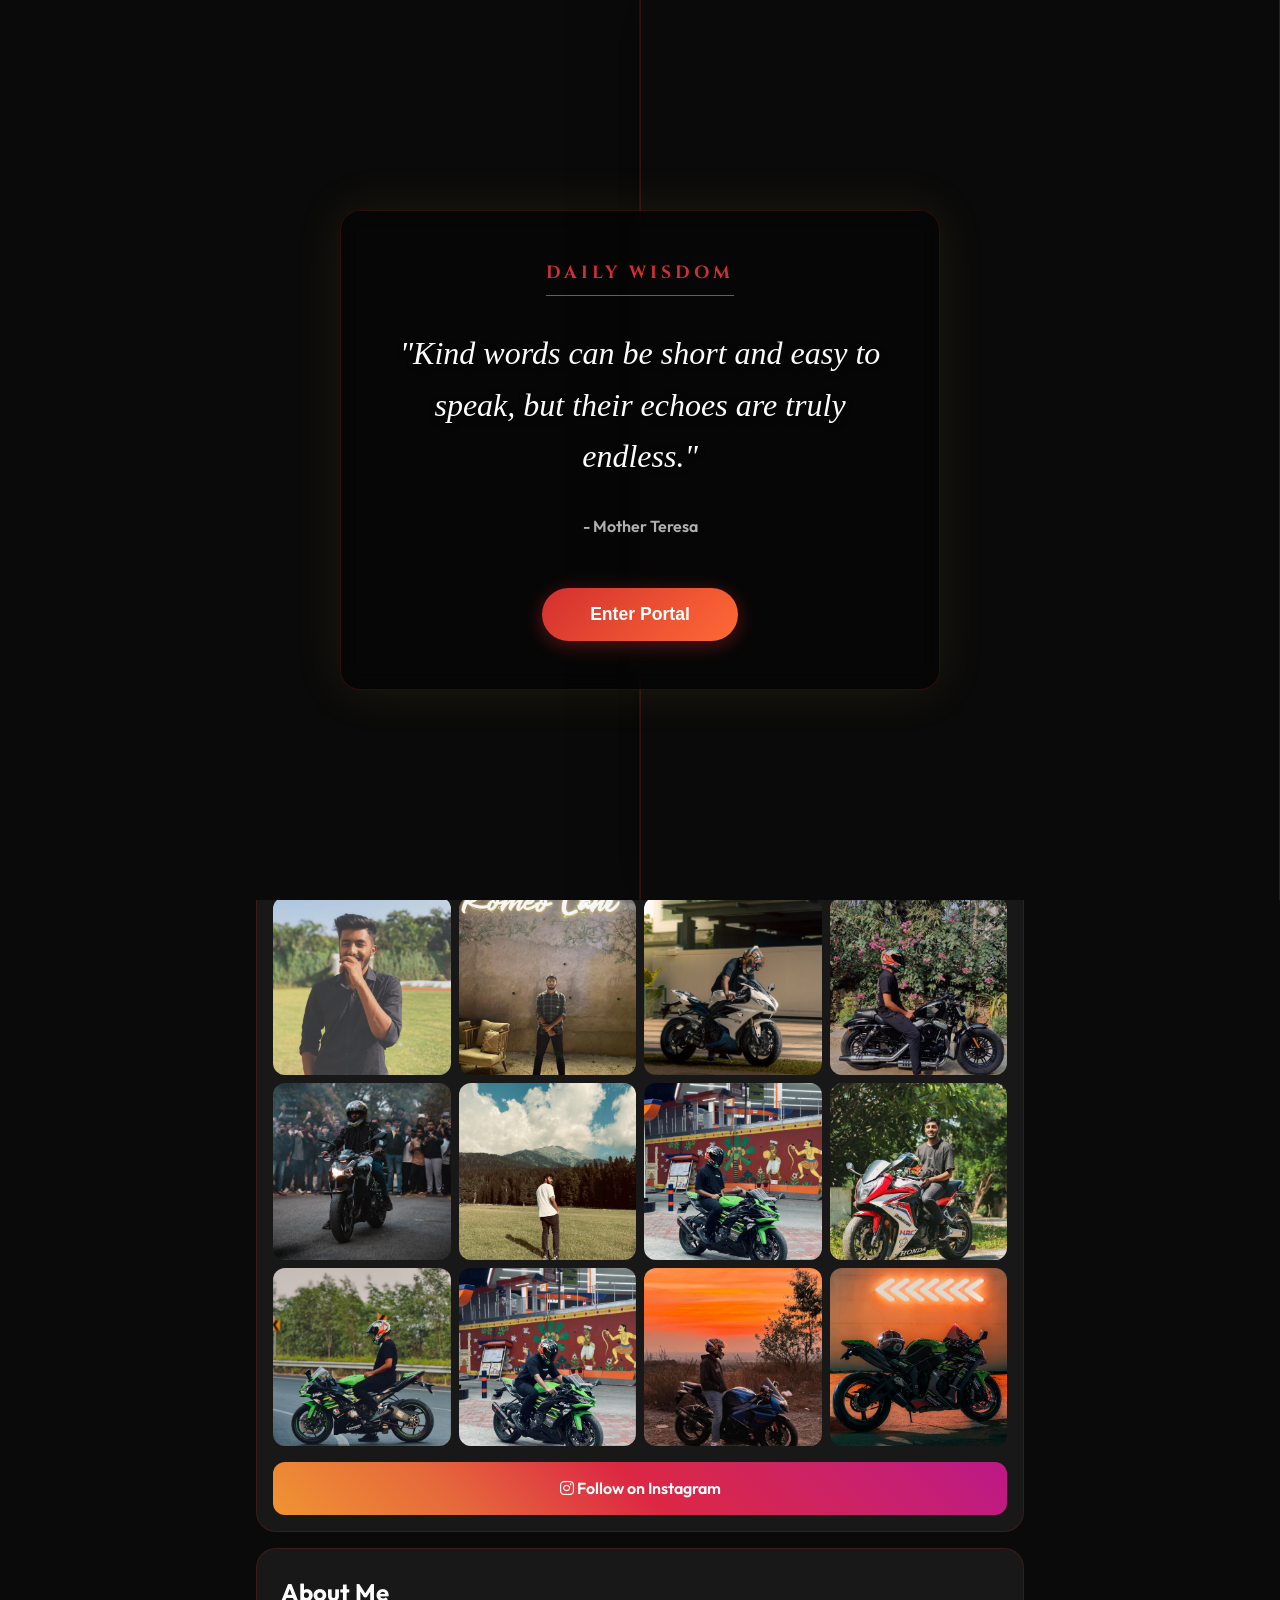
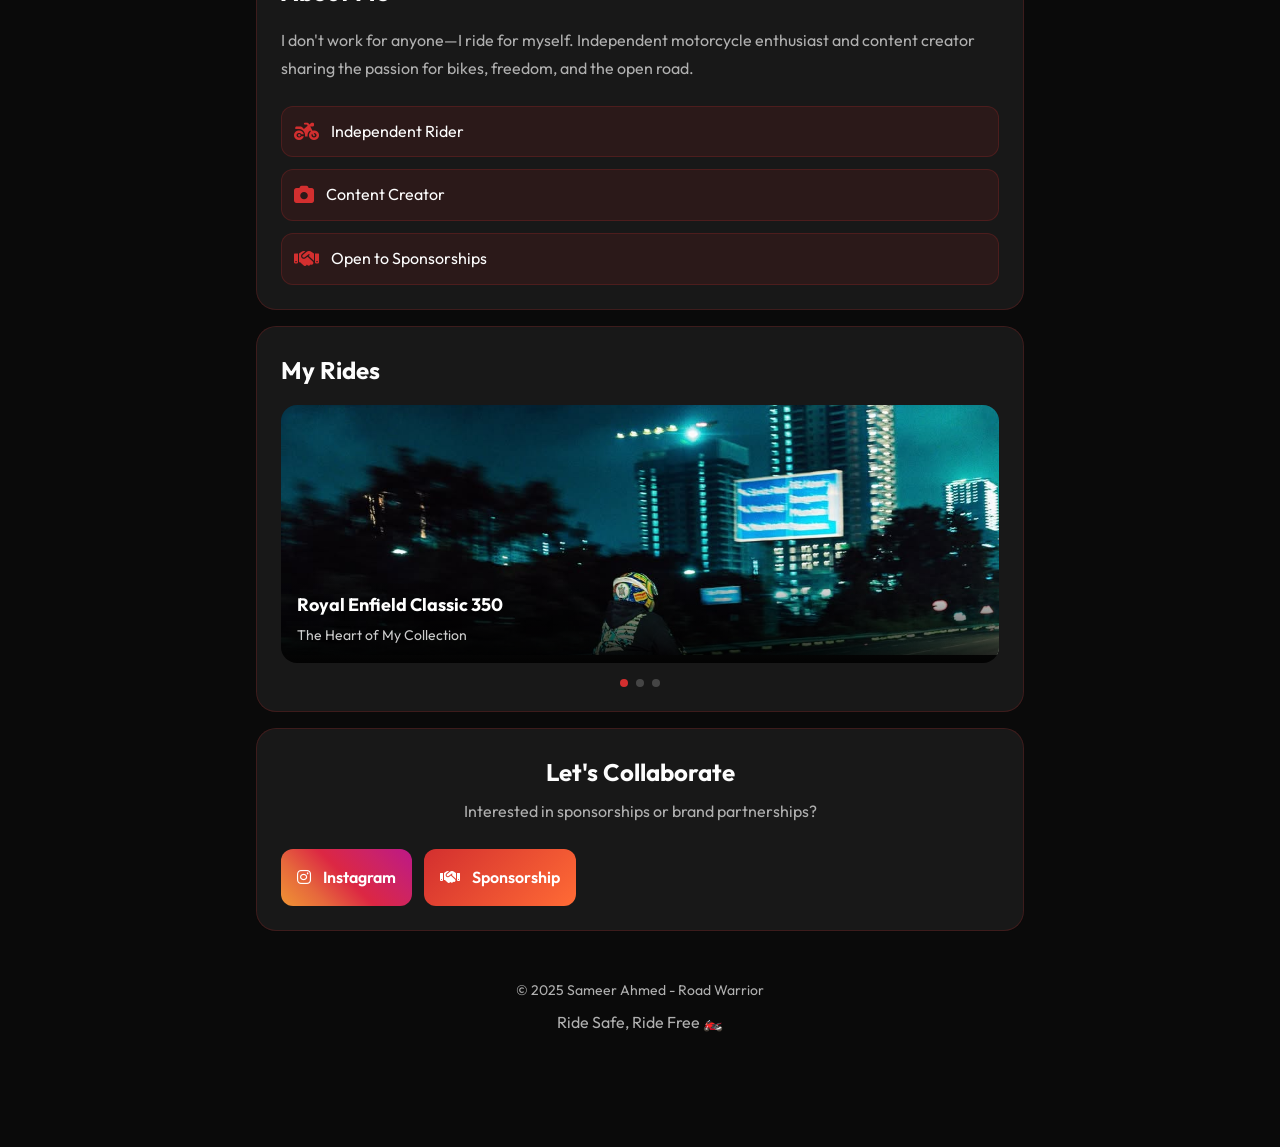
<file: index.html>
<!DOCTYPE html>
<html lang="en">

<head>
    <meta charset="UTF-8">
    <meta name="viewport" content="width=device-width, initial-scale=1.0, maximum-scale=1.0, user-scalable=no">
    <meta name="description" content="Sameer Ahmed - Independent Rider & Content Creator | Open to Brand Sponsorships">
    <meta name="theme-color" content="#0a0a0a">
    <title>Sameer Ahmed | Road Warrior</title>
    <link rel="stylesheet" href="style.css">
    <link rel="stylesheet" href="portal.css">
    <link rel="preconnect" href="https://fonts.googleapis.com">
    <link rel="preconnect" href="https://fonts.gstatic.com" crossorigin>
    <link
        href="https://fonts.googleapis.com/css2?family=Outfit:wght@300;400;500;600;700&family=Cinzel:wght@400;700&display=swap"
        rel="stylesheet">
    <link rel="stylesheet" href="https://cdnjs.cloudflare.com/ajax/libs/font-awesome/6.4.0/css/all.min.css">
</head>

<body class="mobile-first">
    <!-- Background Music -->
    <audio id="theme-audio" src="https://www.soundhelix.com/examples/mp3/SoundHelix-Song-3.mp3" preload="auto"></audio>
    <!-- Bike Sound for Portal -->
    <audio id="portal-sound" src="assets/bike sound/bike-sound.mp3" preload="auto"></audio>

    <!-- Portal Entry Overlay -->
    <div id="portal-overlay">
        <div class="portal-door left"></div>
        <div class="portal-door right"></div>
        <div class="quote-container">
            <div class="quote-header">Daily Wisdom</div>
            <blockquote id="daily-quote">"Loading inspiration..."</blockquote>
            <p id="quote-author" class="quote-author"></p>
            <button id="enter-btn" class="btn-primary">Enter Portal</button>
        </div>
    </div>

    <!-- Sticky Header (appears on scroll) -->
    <header class="sticky-header" id="sticky-header">
        <div class="sticky-header-content">
            <img src="assets/portal-bg-1.jpg" alt="Sameer Ahmed" class="sticky-profile-icon">
            <span class="sticky-name">SAMEER AHMED</span>
        </div>
    </header>

    <!-- Main Mobile Container -->
    <div class="mobile-container">

        <!-- Hero Card -->
        <section id="home" class="mobile-card hero-card">
            <div class="fire-profile-container">
                <div class="profile-glow"></div>
                <img src="assets/portal-bg-1.jpg" alt="SAMEER AHMED" class="mobile-profile-img">
            </div>
            <h1 class="mobile-hero-title">SAMEER AHMED</h1>
            <p class="mobile-hero-subtitle">Road Warrior | Content Creator</p>
            <div class="mobile-stats">
                <div class="stat-pill">
                    <i class="fa-solid fa-motorcycle"></i>
                    <span>5+ Years</span>
                </div>
                <div class="stat-pill">
                    <i class="fa-brands fa-instagram"></i>
                    <span>1.4K+</span>
                </div>
                <div class="stat-pill">
                    <i class="fa-solid fa-fire"></i>
                    <span>Passion</span>
                </div>
            </div>
            <a href="#contact" class="mobile-cta-btn">
                <i class="fa-solid fa-handshake"></i> Sponsor Me
            </a>
        </section>

        <!-- Instagram Feed Card -->
        <section id="gallery" class="mobile-card instagram-card">
            <div class="card-header">
                <i class="fa-brands fa-instagram"></i>
                <h2>@sameer_ahmed76</h2>
            </div>
            <div class="insta-grid">
                <div class="insta-post" data-index="1">
                    <img src="assets/bikes/bike-1.jpg" alt="Bike 1" loading="lazy">
                    <div class="insta-overlay">
                        <i class="fa-solid fa-heart"></i> 234
                    </div>
                </div>
                <div class="insta-post" data-index="2">
                    <img src="assets/bikes/bike-2.jpg" alt="Bike 2" loading="lazy">
                    <div class="insta-overlay">
                        <i class="fa-solid fa-heart"></i> 189
                    </div>
                </div>
                <div class="insta-post" data-index="3">
                    <img src="assets/bikes/bike-3.jpg" alt="Bike 3" loading="lazy">
                    <div class="insta-overlay">
                        <i class="fa-solid fa-heart"></i> 312
                    </div>
                </div>
                <div class="insta-post" data-index="4">
                    <img src="assets/bikes/bike-4.jpg" alt="Bike 4" loading="lazy">
                    <div class="insta-overlay">
                        <i class="fa-solid fa-heart"></i> 267
                    </div>
                </div>
                <div class="insta-post" data-index="5">
                    <img src="assets/bikes/bike-5.jpg" alt="Bike 5" loading="lazy">
                    <div class="insta-overlay">
                        <i class="fa-solid fa-heart"></i> 198
                    </div>
                </div>
                <div class="insta-post" data-index="6">
                    <img src="assets/bikes/bike-6.jpg" alt="Bike 6" loading="lazy">
                    <div class="insta-overlay">
                        <i class="fa-solid fa-heart"></i> 245
                    </div>
                </div>
                <div class="insta-post" data-index="7">
                    <img src="assets/bikes/bike-7.jpg" alt="Bike 7" loading="lazy">
                    <div class="insta-overlay">
                        <i class="fa-solid fa-heart"></i> 221
                    </div>
                </div>
                <div class="insta-post" data-index="8">
                    <img src="assets/bikes/bike-8.jpg" alt="Bike 8" loading="lazy">
                    <div class="insta-overlay">
                        <i class="fa-solid fa-heart"></i> 276
                    </div>
                </div>
                <div class="insta-post" data-index="9">
                    <img src="assets/bikes/bike-9.jpg" alt="Bike 9" loading="lazy">
                    <div class="insta-overlay">
                        <i class="fa-solid fa-heart"></i> 203
                    </div>
                </div>
                <div class="insta-post" data-index="10">
                    <img src="assets/bikes/bike-10.jpg" alt="Bike 10" loading="lazy">
                    <div class="insta-overlay">
                        <i class="fa-solid fa-heart"></i> 189
                    </div>
                </div>
                <div class="insta-post" data-index="11">
                    <img src="assets/bikes/bike-11.jpg" alt="Bike 11" loading="lazy">
                    <div class="insta-overlay">
                        <i class="fa-solid fa-heart"></i> 254
                    </div>
                </div>
                <div class="insta-post" data-index="12">
                    <img src="assets/bikes/bike-12.jpg" alt="Bike 12" loading="lazy">
                    <div class="insta-overlay">
                        <i class="fa-solid fa-heart"></i> 298
                    </div>
                </div>
            </div>
            <a href="https://www.instagram.com/sameer_ahmed76/" target="_blank" class="follow-instagram-btn">
                <i class="fa-brands fa-instagram"></i> Follow on Instagram
            </a>
        </section>

        <!-- About Card -->
        <section id="about" class="mobile-card about-card">
            <h2>About Me</h2>
            <p class="about-text">
                I don't work for anyone—I ride for myself. Independent motorcycle enthusiast and content creator
                sharing the passion for bikes, freedom, and the open road.
            </p>
            <div class="about-highlights">
                <div class="highlight-item">
                    <i class="fa-solid fa-motorcycle"></i>
                    <span>Independent Rider</span>
                </div>
                <div class="highlight-item">
                    <i class="fa-solid fa-camera"></i>
                    <span>Content Creator</span>
                </div>
                <div class="highlight-item">
                    <i class="fa-solid fa-handshake"></i>
                    <span>Open to Sponsorships</span>
                </div>
            </div>
        </section>

        <!-- Bikes Carousel Card -->
        <section class="mobile-card bikes-card">
            <h2>My Rides</h2>
            <div class="bikes-carousel">
                <div class="bike-slide">
                    <img src="assets/bikes/bike-13.jpg" alt="Royal Enfield" loading="lazy">
                    <div class="bike-info">
                        <h3>Royal Enfield Classic 350</h3>
                        <p>The Heart of My Collection</p>
                    </div>
                </div>
                <div class="bike-slide">
                    <img src="assets/bikes/bike-14.jpg" alt="Ride 2" loading="lazy">
                    <div class="bike-info">
                        <h3>Epic Adventures</h3>
                        <p>Every Journey Tells a Story</p>
                    </div>
                </div>
                <div class="bike-slide">
                    <img src="assets/bikes/bike-15.jpg" alt="Ride 3" loading="lazy">
                    <div class="bike-info">
                        <h3>Weekend Rides</h3>
                        <p>Freedom on Two Wheels</p>
                    </div>
                </div>
            </div>
            <div class="carousel-dots">
                <span class="dot active"></span>
                <span class="dot"></span>
                <span class="dot"></span>
            </div>
        </section>

        <!-- Contact Card -->
        <section id="contact" class="mobile-card contact-card">
            <h2>Let's Collaborate</h2>
            <p>Interested in sponsorships or brand partnerships?</p>
            <div class="contact-actions">
                <a href="https://www.instagram.com/sameer_ahmed76/" target="_blank" class="contact-btn instagram-btn">
                    <i class="fa-brands fa-instagram"></i>
                    <span>Instagram</span>
                </a>
                <a href="#contact" class="contact-btn sponsor-btn">
                    <i class="fa-solid fa-handshake"></i>
                    <span>Sponsorship</span>
                </a>
            </div>
        </section>

        <!-- Footer -->
        <footer class="mobile-footer">
            <p>&copy; 2025 Sameer Ahmed - Road Warrior</p>
            <p class="footer-tagline">Ride Safe, Ride Free 🏍️</p>
        </footer>

    </div>

    <!-- Bottom Navigation -->
    <nav class="bottom-nav">
        <a href="#home" class="nav-item active">
            <i class="fa-solid fa-home"></i>
            <span>Home</span>
        </a>
        <a href="#gallery" class="nav-item">
            <i class="fa-brands fa-instagram"></i>
            <span>Gallery</span>
        </a>
        <a href="#about" class="nav-item">
            <i class="fa-solid fa-user"></i>
            <span>About</span>
        </a>
        <a href="#contact" class="nav-item">
            <i class="fa-solid fa-handshake"></i>
            <span>Sponsor</span>
        </a>
    </nav>

    <script src="script.js"></script>
    <script src="mobile.js"></script>
</body>

</html>
</file>
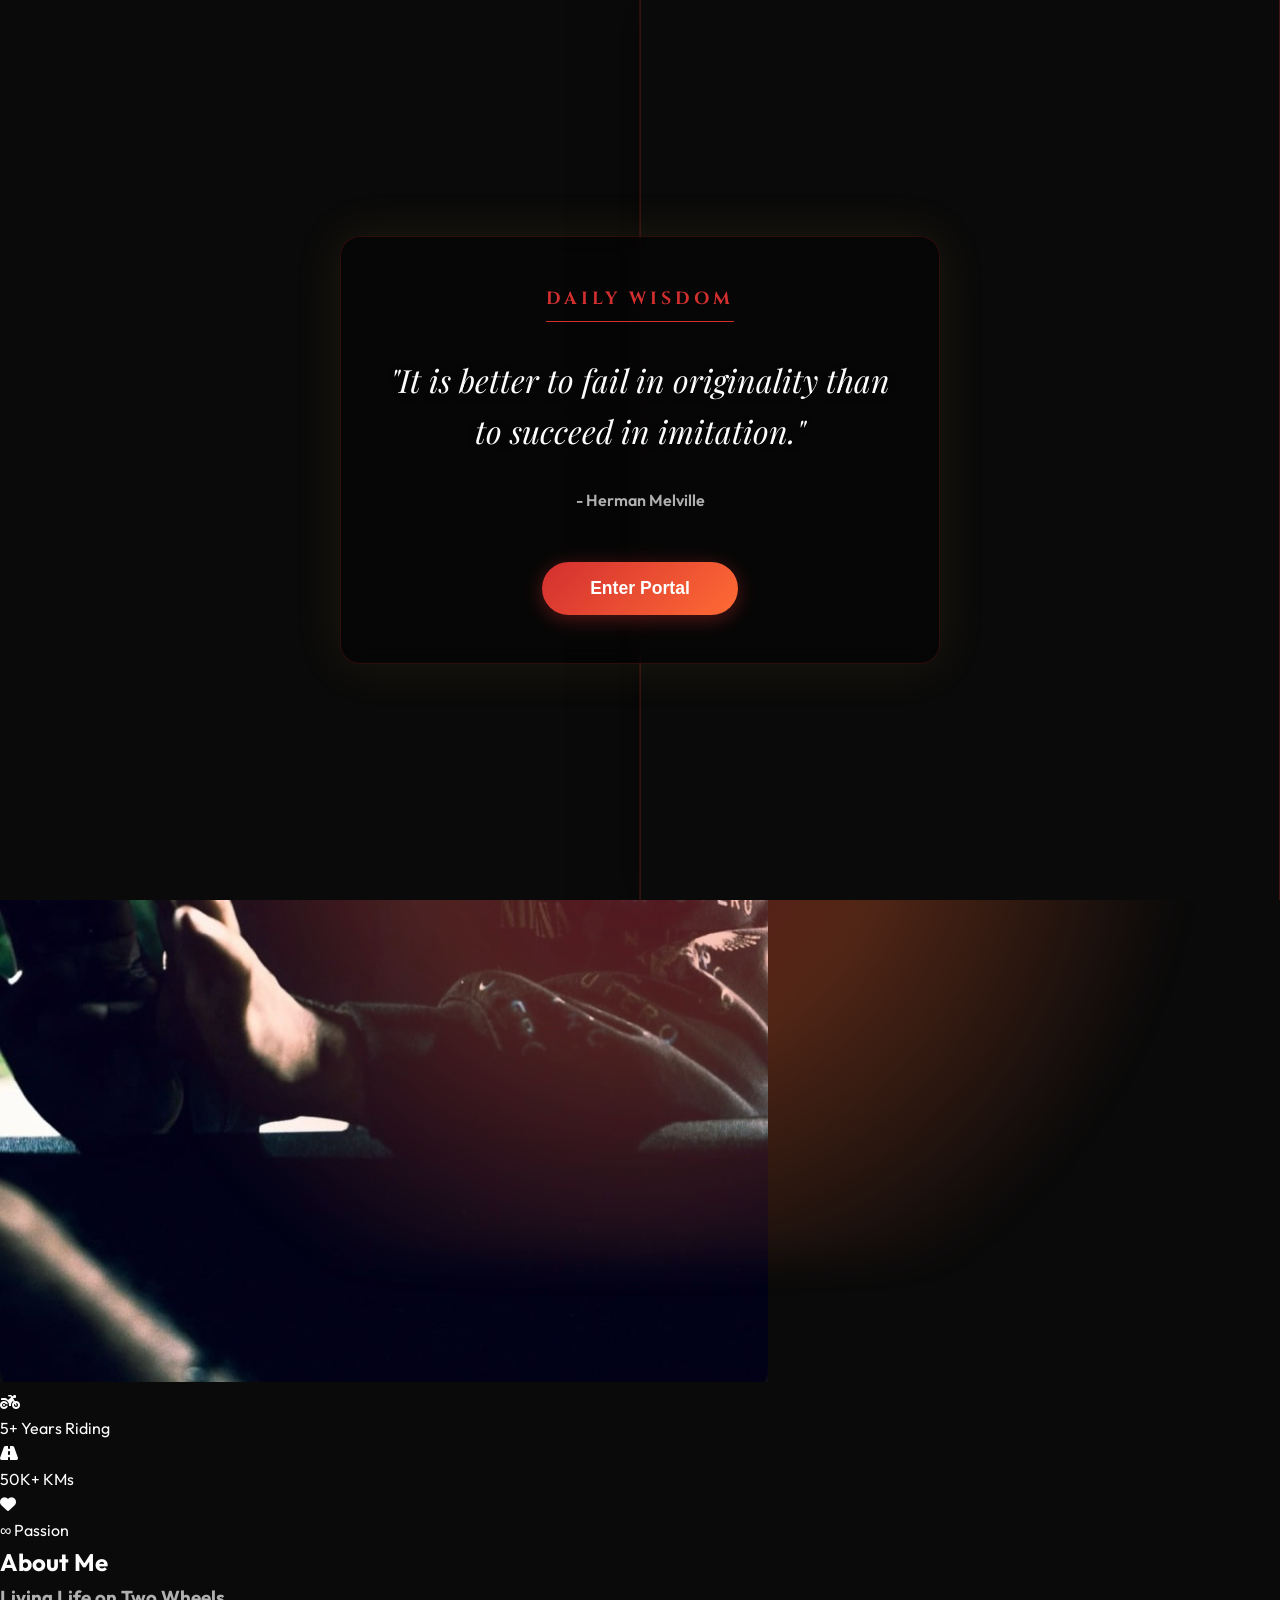
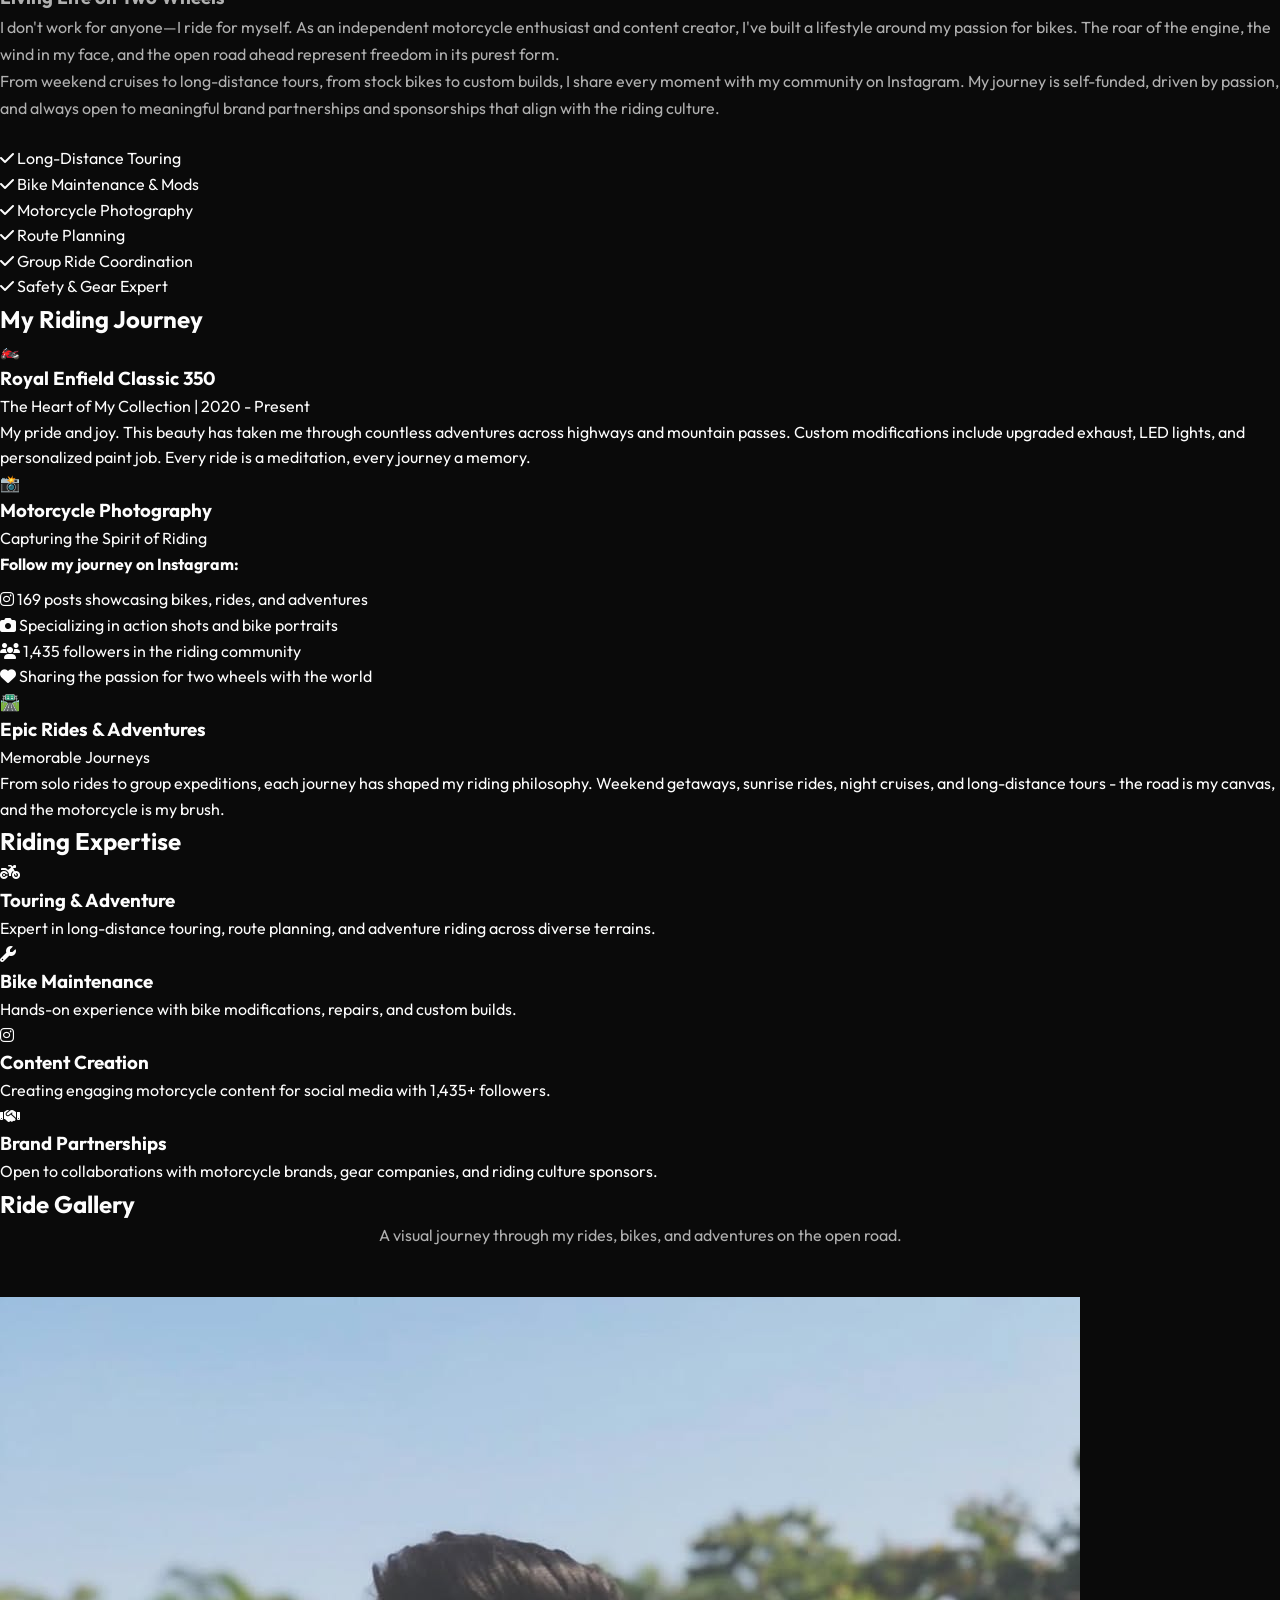
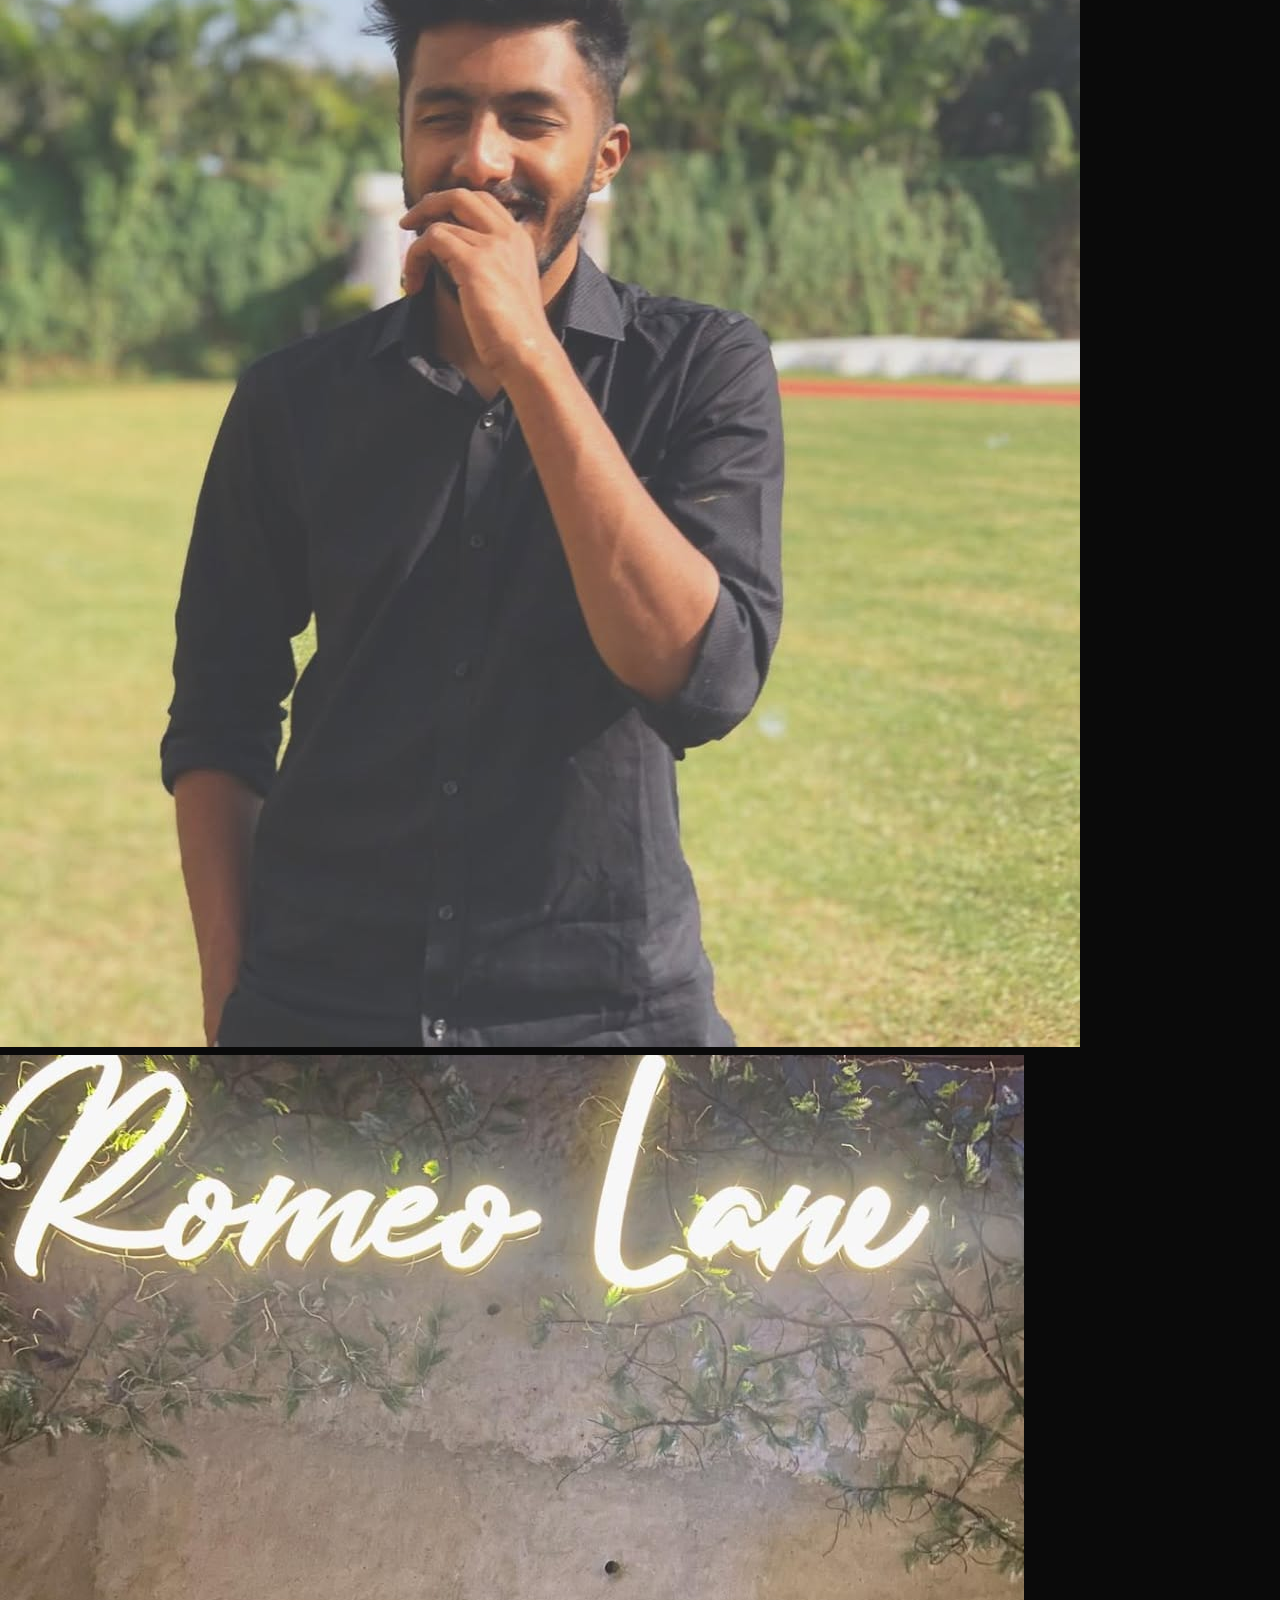
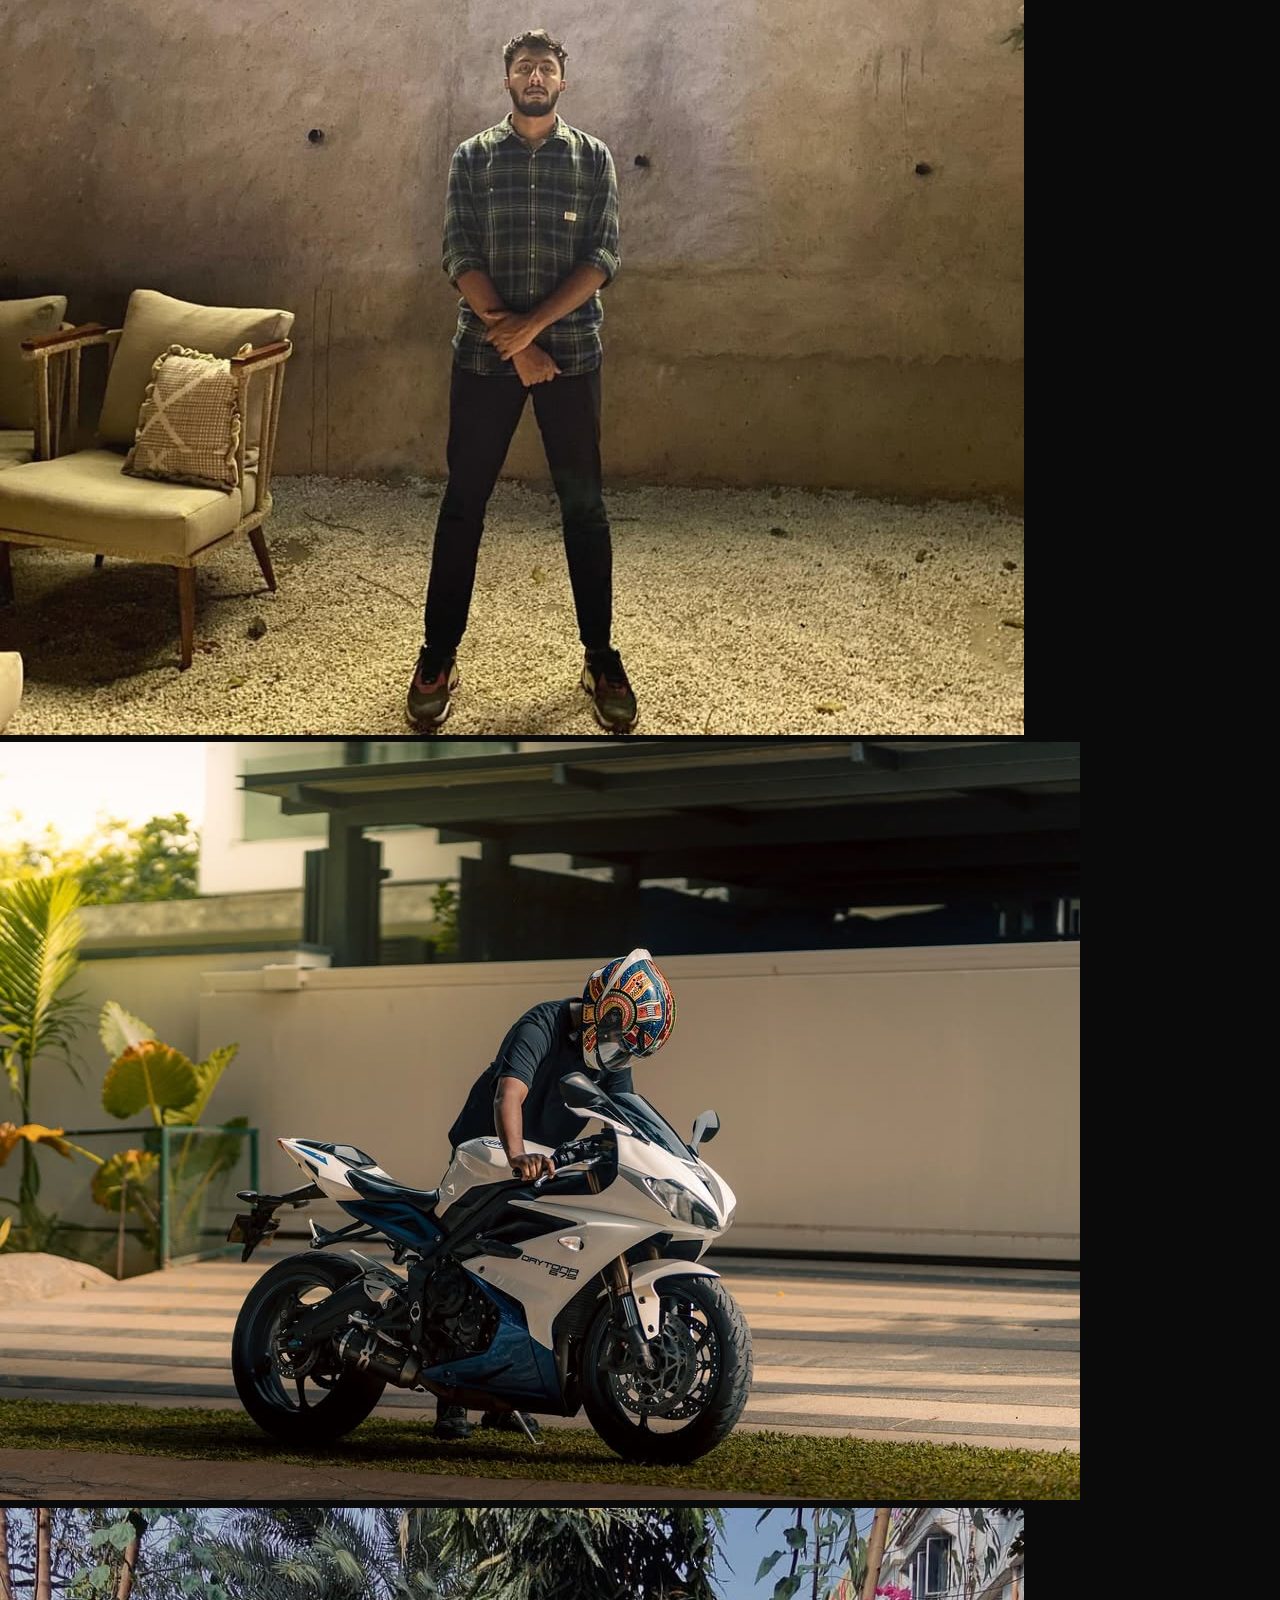
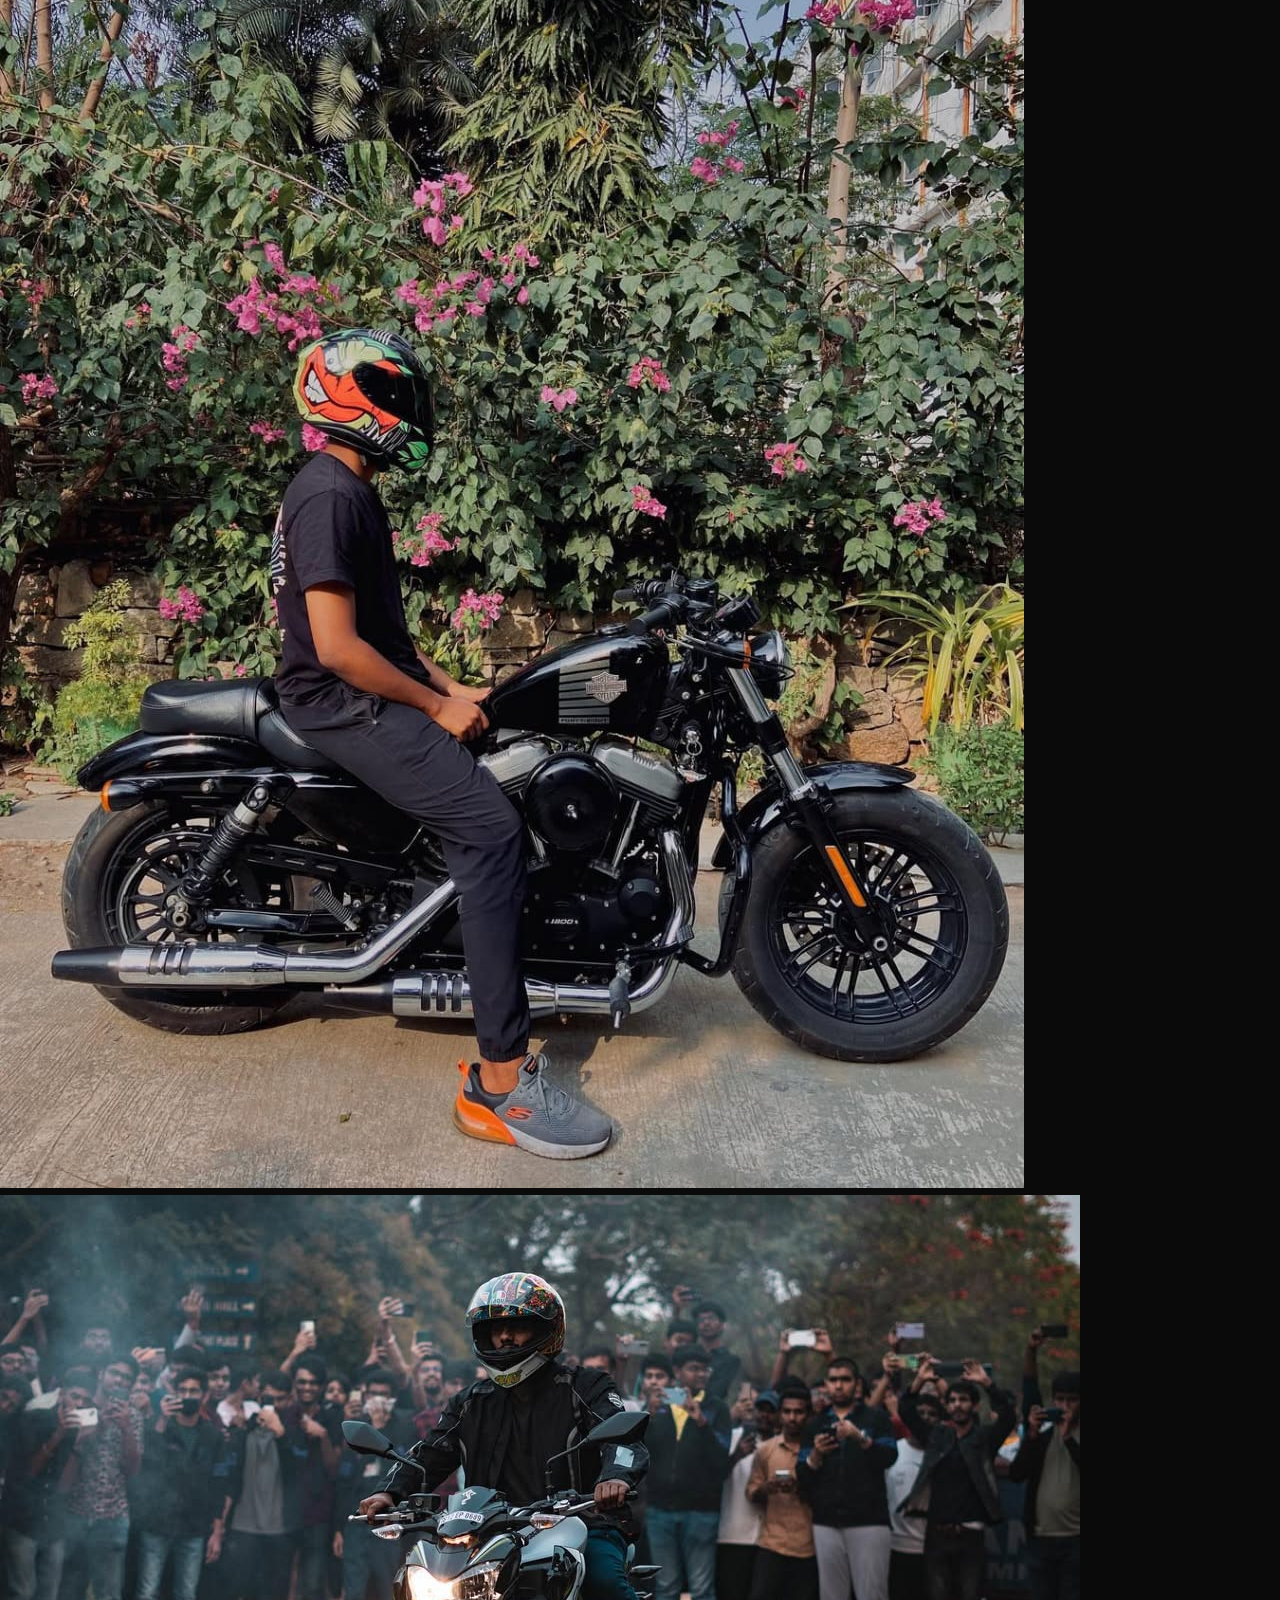
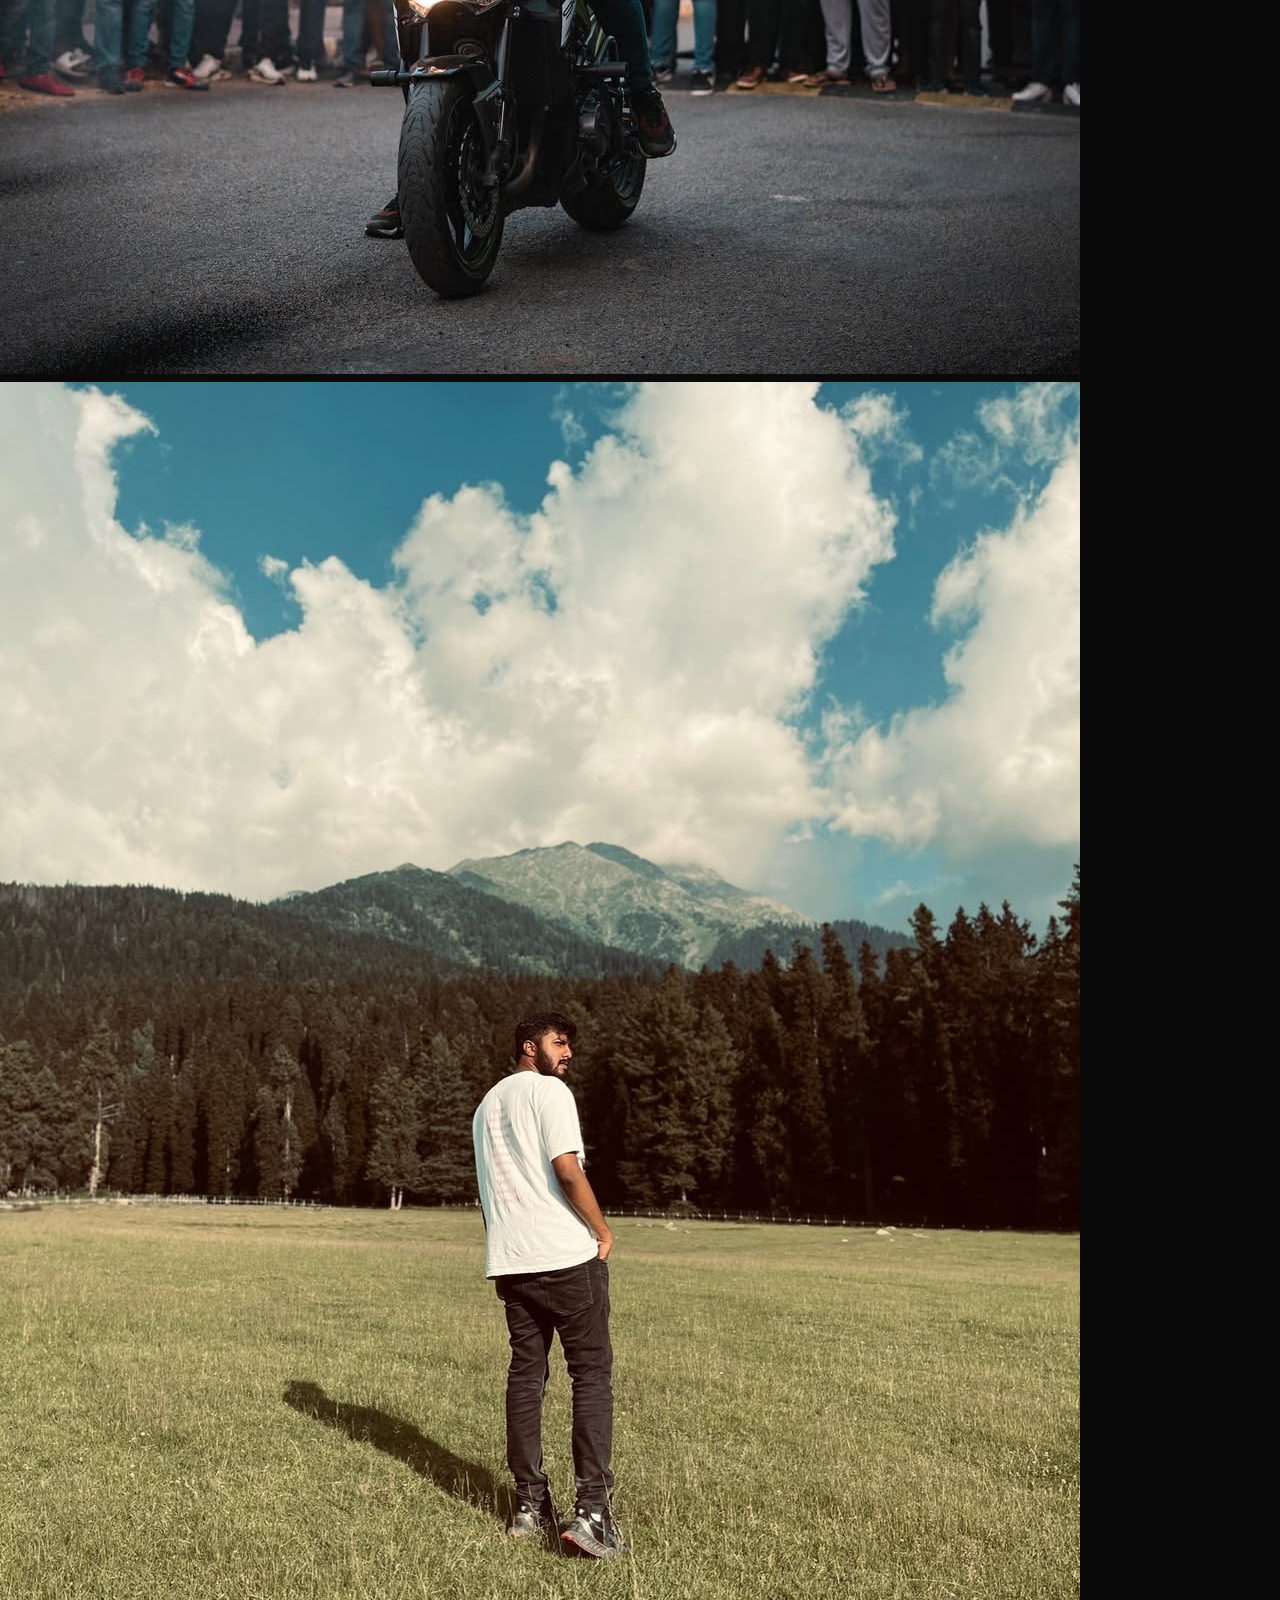
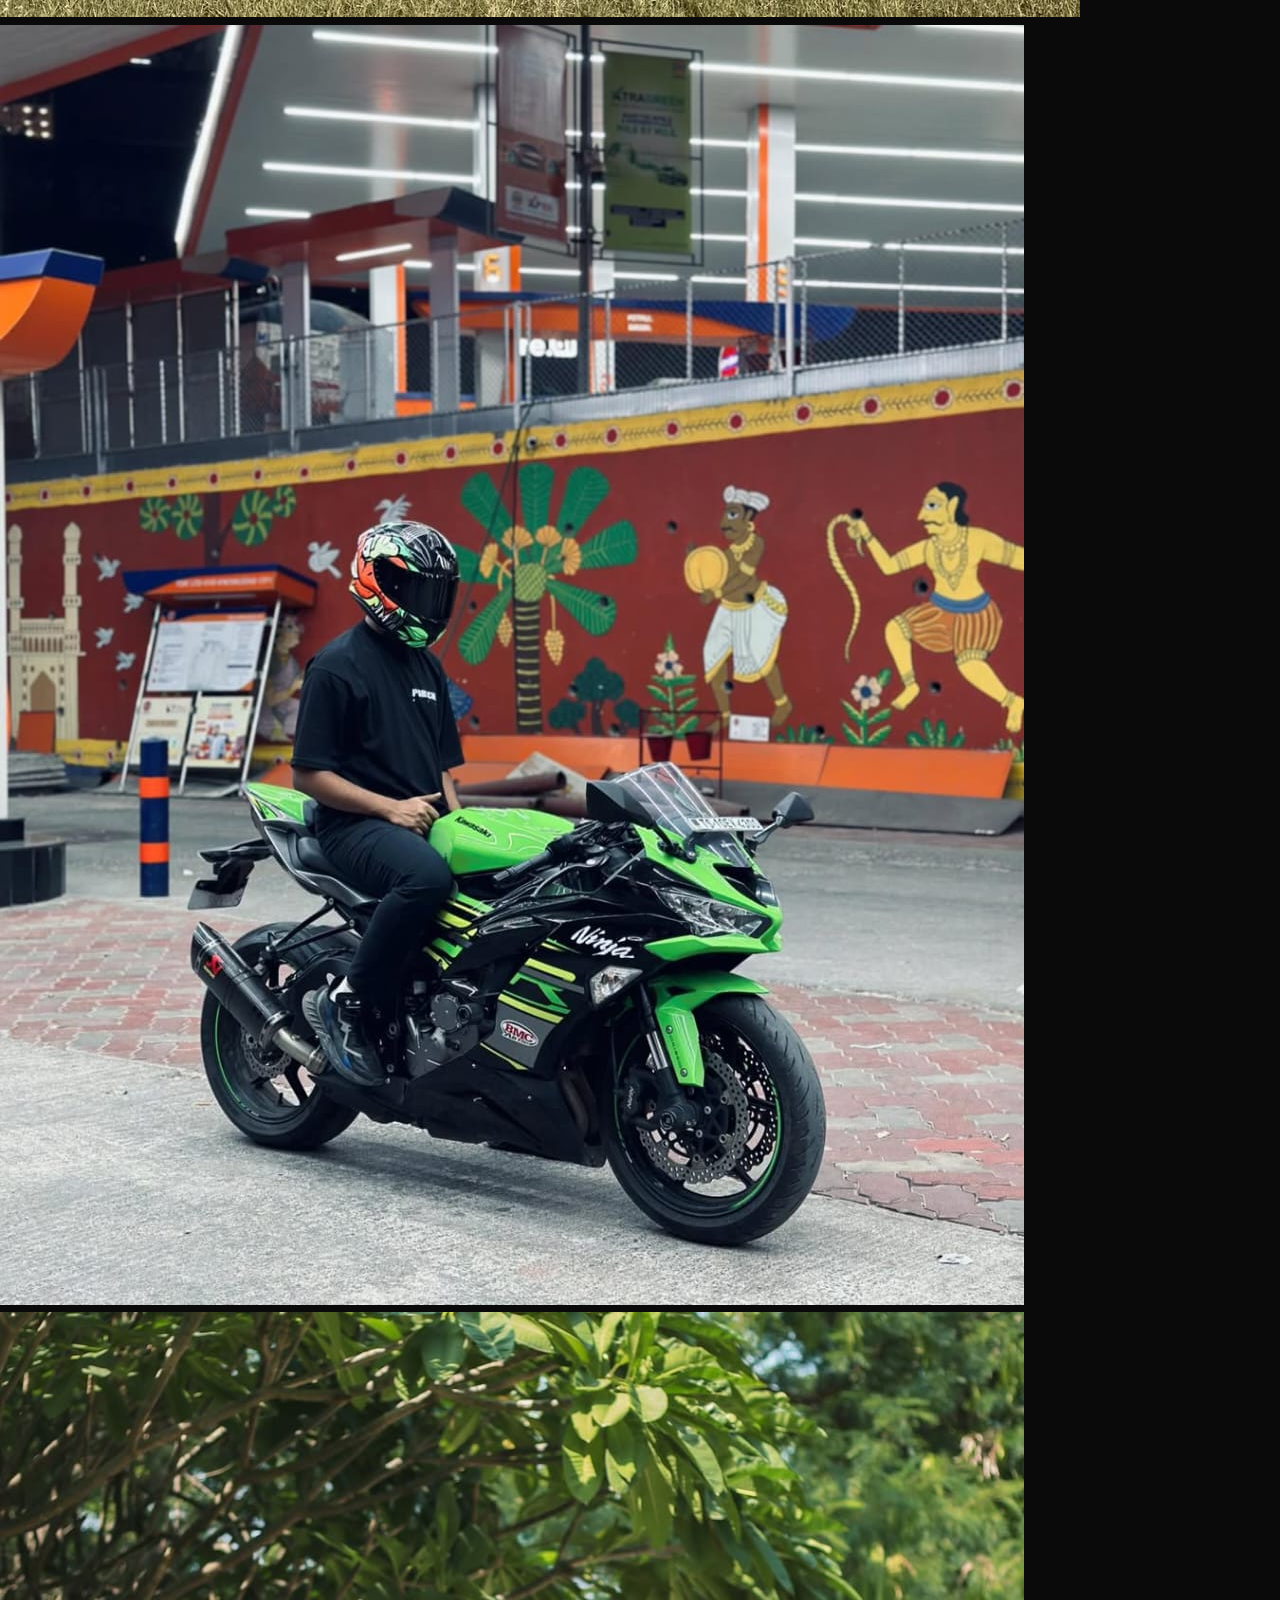
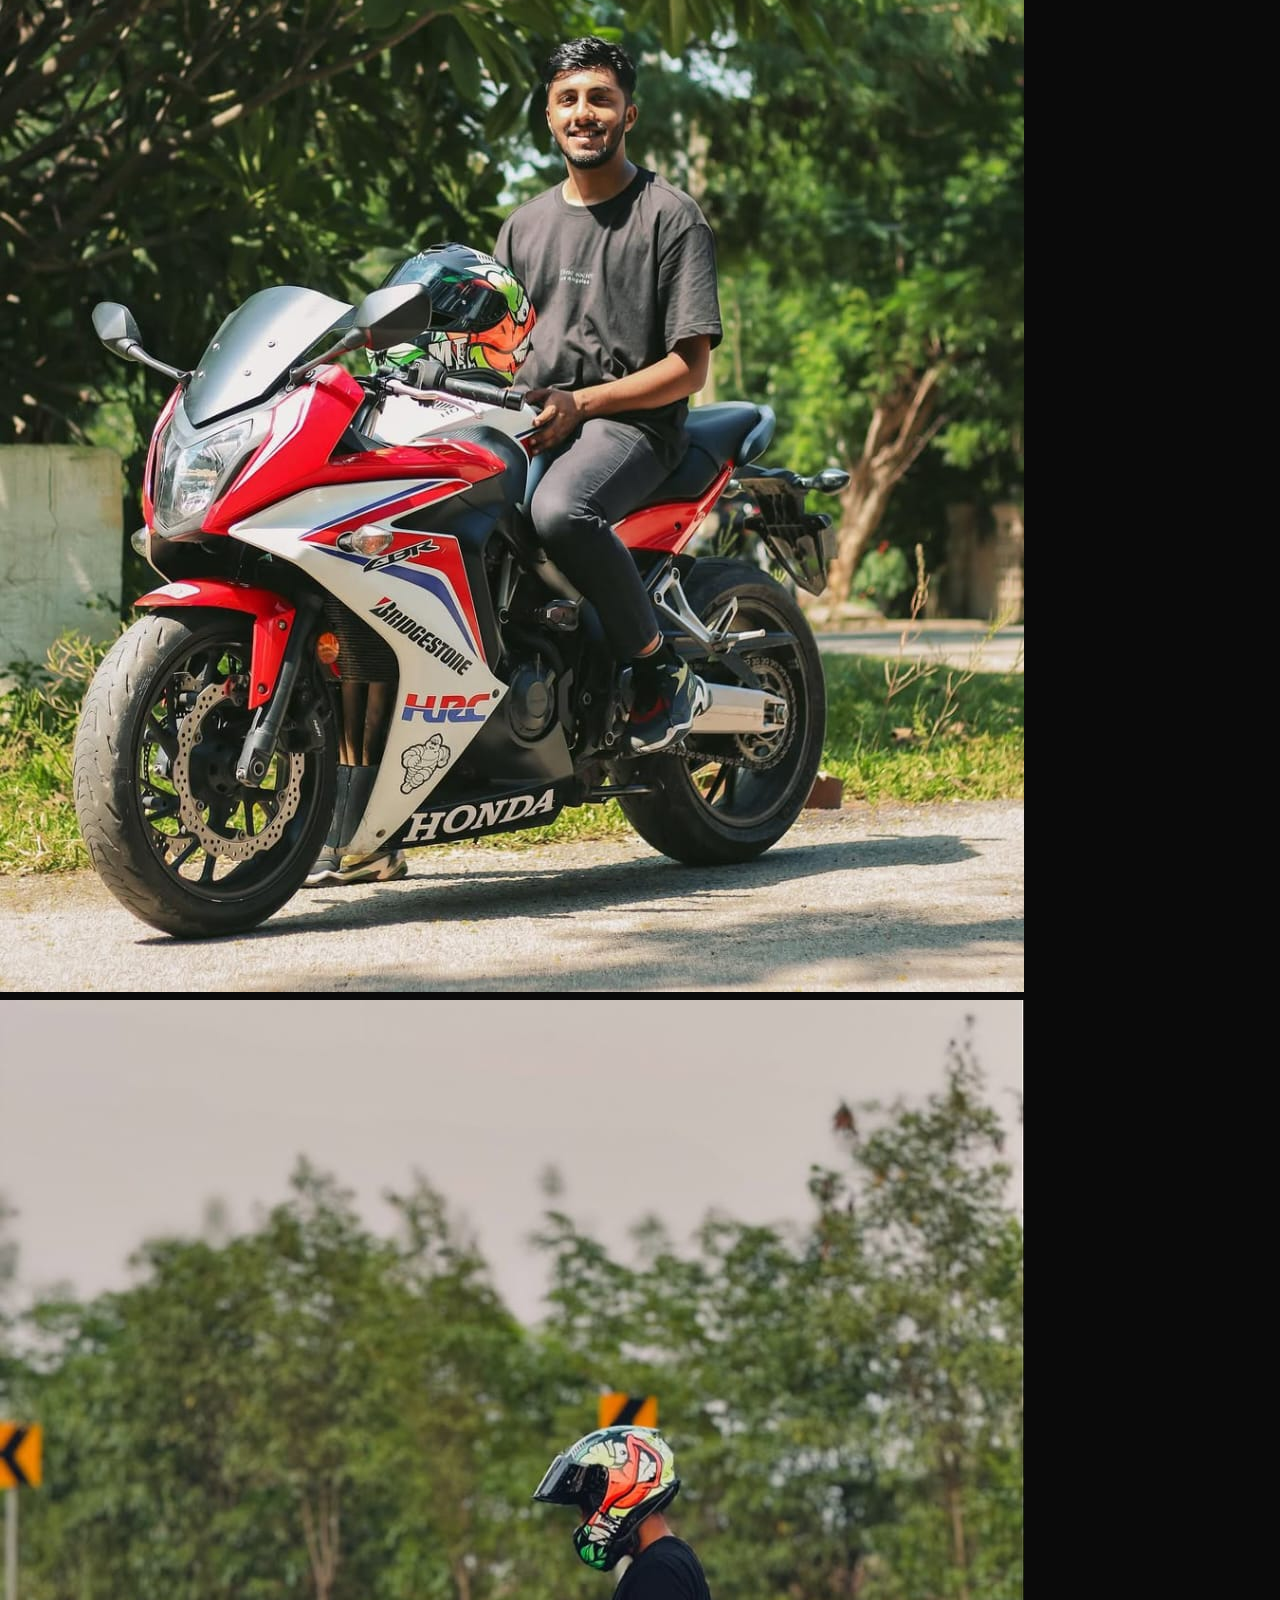
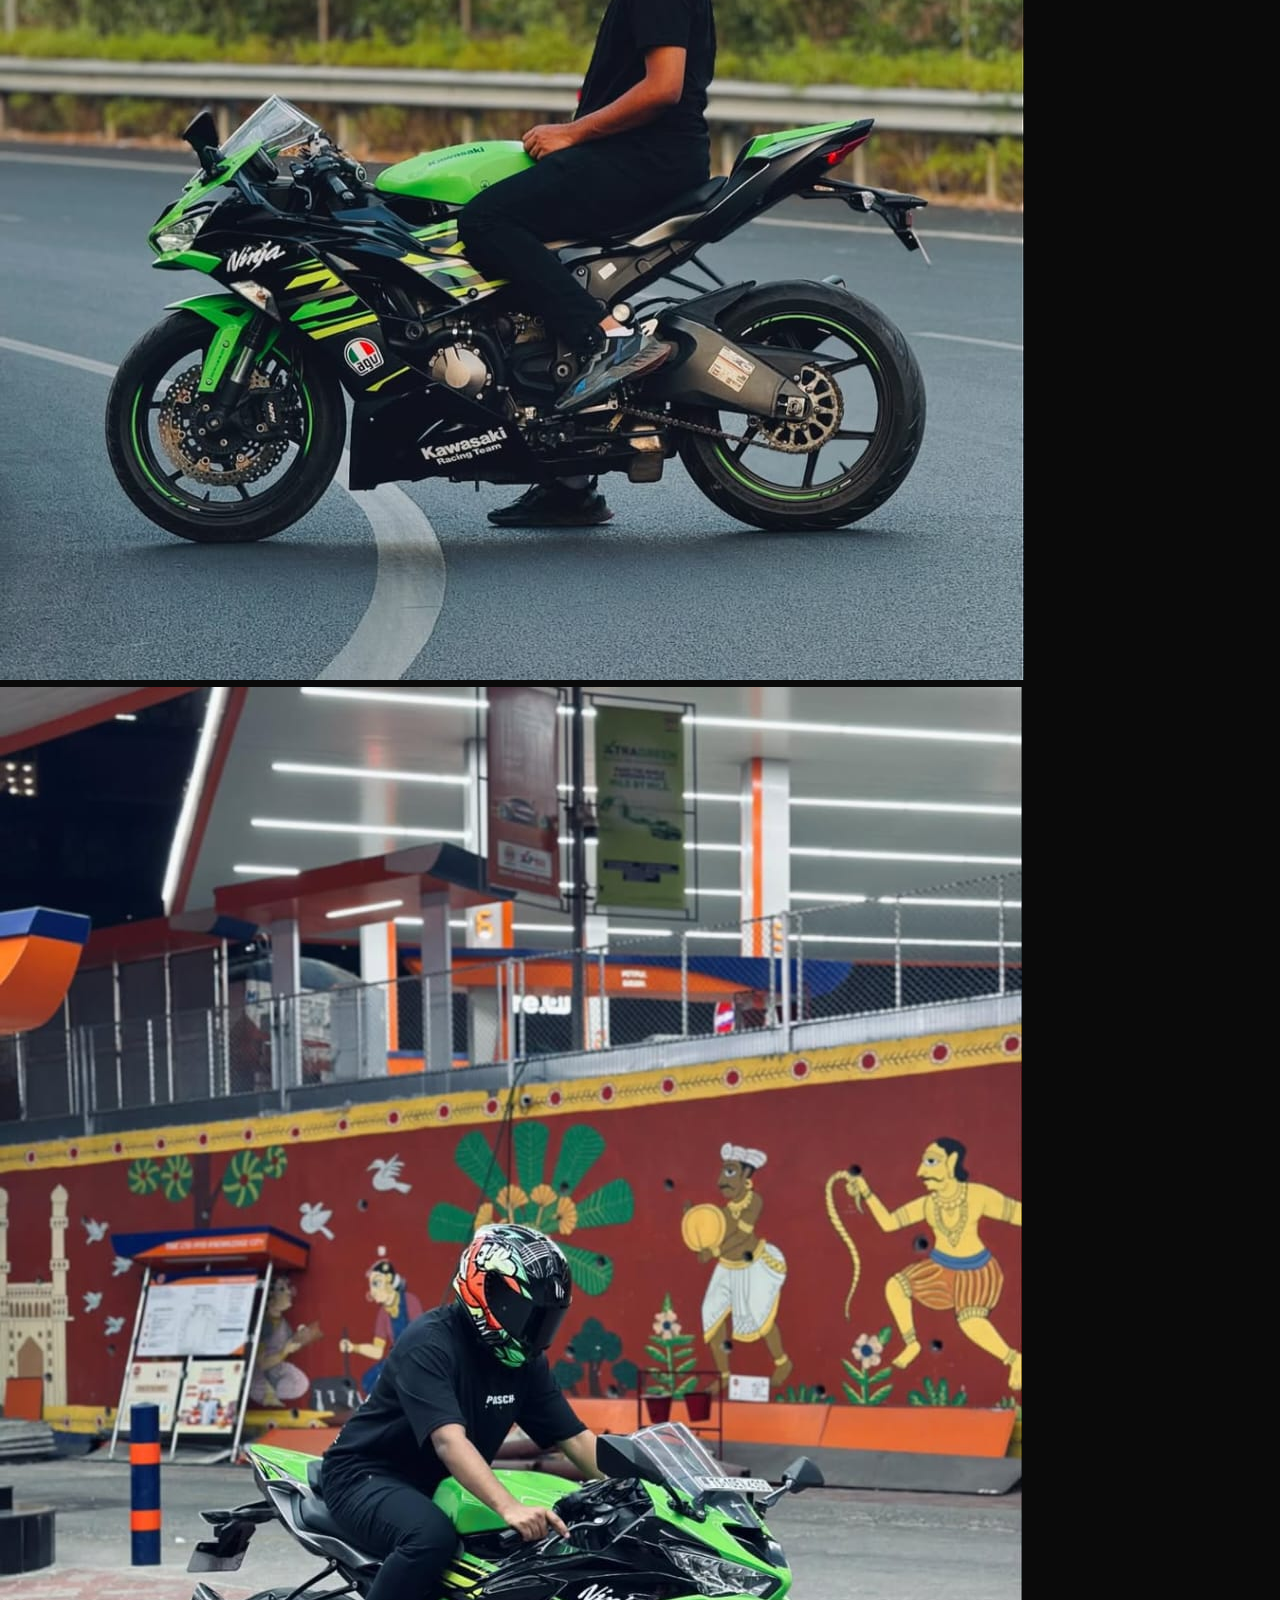
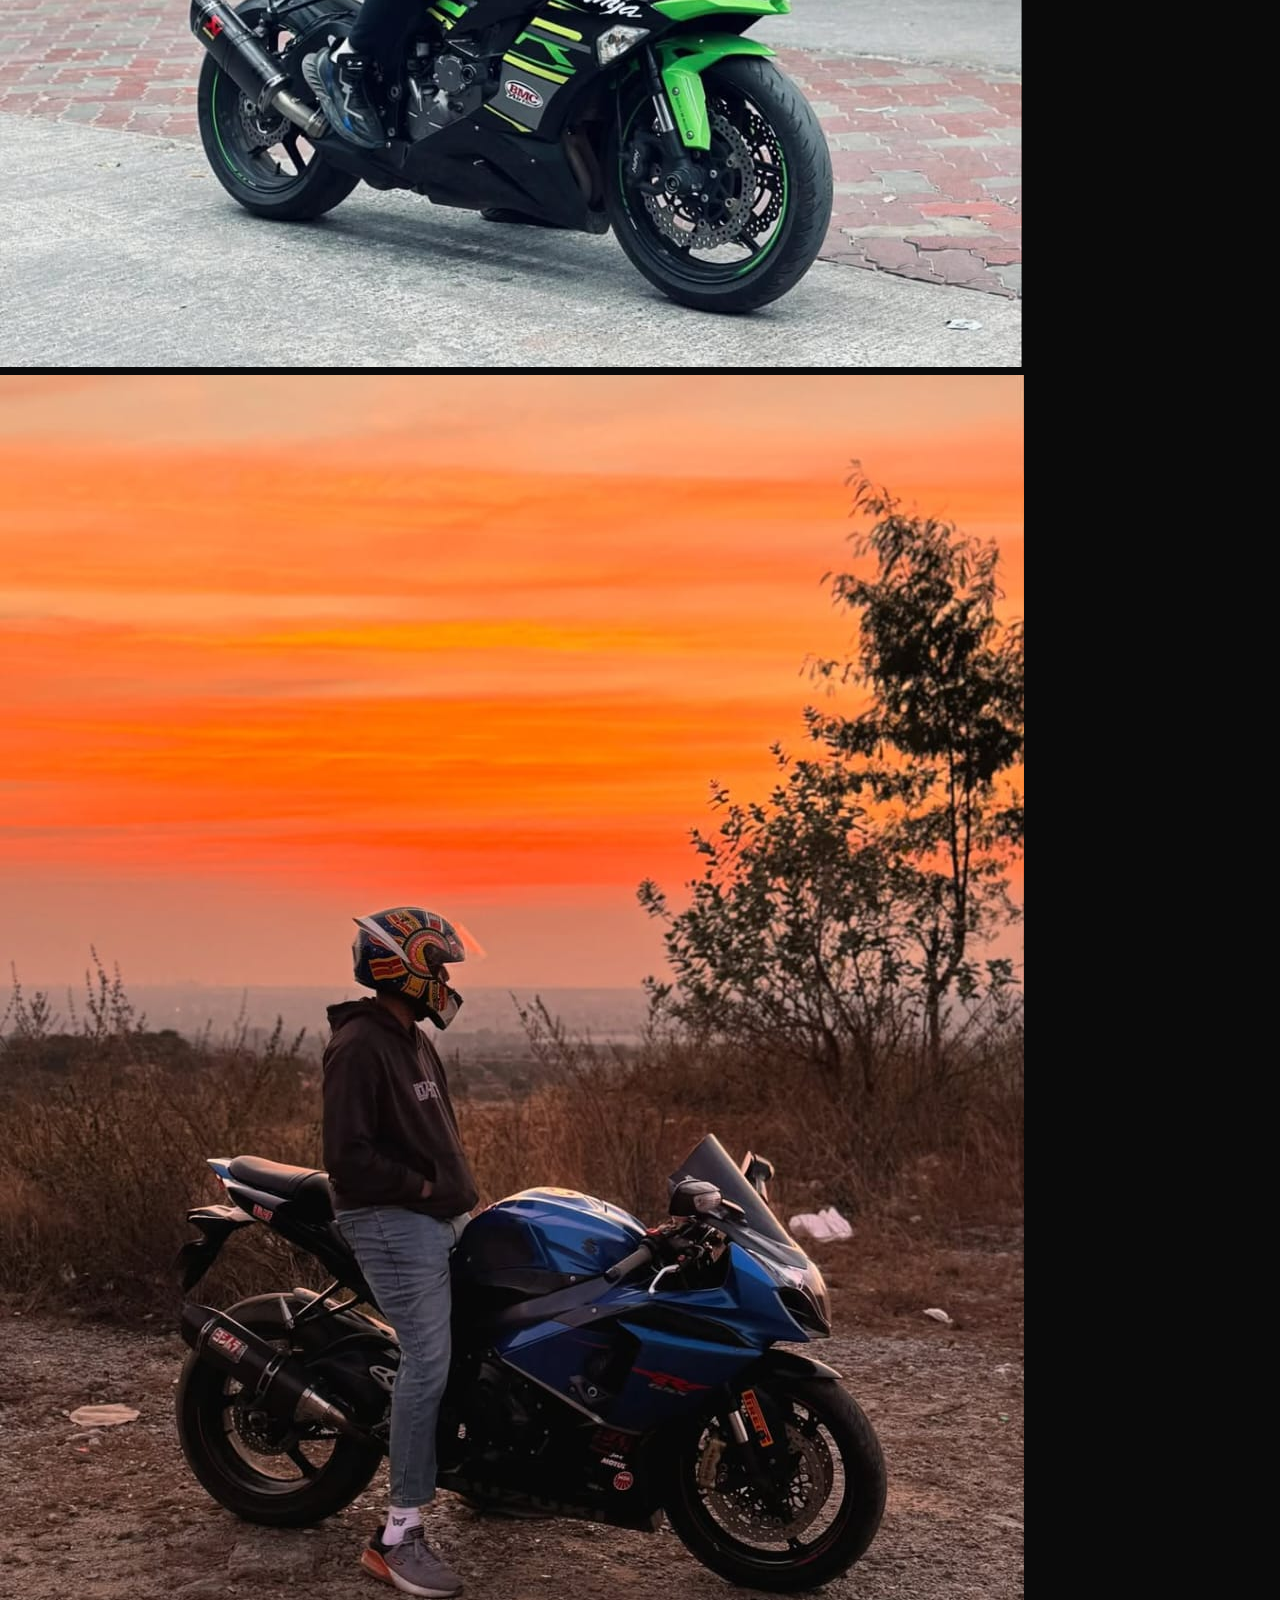
<file: index-desktop-backup.html>
<!DOCTYPE html>
<html lang="en">

<head>
    <meta charset="UTF-8">
    <meta name="viewport" content="width=device-width, initial-scale=1.0">
    <meta name="description" content="Sameer Ahmed - Motorcycle Enthusiast | Royal Enfield Lover | Road Warrior">
    <title>Sameer Ahmed | Motorcycle Enthusiast Portfolio</title>
    <link rel="stylesheet" href="style.css">
    <link rel="stylesheet" href="portal.css">
    <link rel="preconnect" href="https://fonts.googleapis.com">
    <link rel="preconnect" href="https://fonts.gstatic.com" crossorigin>
    <link
        href="https://fonts.googleapis.com/css2?family=Outfit:wght@300;400;500;600;700&family=Playfair+Display:ital,wght@0,400;0,700;1,400&family=Cinzel:wght@400;700&display=swap"
        rel="stylesheet">
    <link rel="stylesheet" href="https://cdnjs.cloudflare.com/ajax/libs/font-awesome/6.4.0/css/all.min.css">
</head>

<body>
    <!-- Background Music -->
    <audio id="theme-audio" src="https://www.soundhelix.com/examples/mp3/SoundHelix-Song-3.mp3" preload="auto"></audio>
    <!-- Note: Swapped to a calmer/piano-style track. User can replace 'src' with any specific MP3 file. -->

    <!-- Portal Entry Overlay -->
    <div id="portal-overlay">
        <div class="portal-door left"></div>
        <div class="portal-door right"></div>
        <div class="quote-container">
            <div class="quote-header">Daily Wisdom</div>
            <blockquote id="daily-quote">"Loading inspiration..."</blockquote>
            <p id="quote-author" class="quote-author"></p>
            <button id="enter-btn" class="btn-primary">Enter Portal</button>
        </div>
    </div>
    <div class="portal-container">
        <!-- 3D Live Clock -->
        <div id="live-clock-container">
            <div class="clock-time">
                <span id="clock-hours">12</span>:<span id="clock-minutes">00</span>:<span id="clock-seconds">00</span>
                <span id="clock-ampm">AM</span>
            </div>
        </div>

        <nav class="navbar">
            <div class="logo">SAMEER AHMED</div>
            <ul class="nav-links">
                <li><a href="#home">Home</a></li>
                <li><a href="#about">About</a></li>
                <li><a href="#bikes">My Rides</a></li>
                <li><a href="#gallery">Gallery</a></li>
                <li><a href="#contact" class="btn-primary">Sponsor Me</a></li>
            </ul>
        </nav>

        <section id="home" class="hero-section">
            <div class="hero-content">
                <span class="badge">🏍️ Independent Rider & Content Creator</span>
                <h1>BORN TO RIDE</h1>
                <h2>Sameer Ahmed - Road Warrior</h2>
                <p>Living life on my own terms, one ride at a time. Independent motorcycle enthusiast sharing the
                    passion for bikes, freedom, and the open road. From Royal Enfield classics to modern beasts,
                    every journey is an adventure worth sharing. Open to brand collaborations and sponsorships.
                </p>
                <div class="cta-group">
                    <a href="#contact" class="btn-primary">Let's Ride Together</a>
                    <a href="#bikes" class="btn-secondary">My Rides</a>
                </div>
            </div>
            <div class="hero-visual">
                <div class="profile-container">
                    <div class="profile-glow"></div>
                    <img src="assets/bikes/hero-profile.jpg" alt="SAMEER AHMED" class="profile-img">

                    <div class="glass-card stat-float stat-1">
                        <i class="fa-solid fa-motorcycle"></i>
                        <div>
                            <span class="stat-value">5+ Years</span>
                            <span class="stat-label">Riding</span>
                        </div>
                    </div>
                    <div class="glass-card stat-float stat-2">
                        <i class="fa-solid fa-road"></i>
                        <div>
                            <span class="stat-value">50K+</span>
                            <span class="stat-label">KMs</span>
                        </div>
                    </div>
                    <div class="glass-card stat-float stat-3">
                        <i class="fa-solid fa-heart"></i>
                        <div>
                            <span class="stat-value">∞</span>
                            <span class="stat-label">Passion</span>
                        </div>
                    </div>
                </div>
            </div>
        </section>

        <section id="about" class="section">
            <div class="container">
                <h2 class="section-title">About Me</h2>
                <div class="about-grid">
                    <div class="about-text">
                        <h3>Living Life on Two Wheels</h3>
                        <p>I don't work for anyone—I ride for myself. As an independent motorcycle enthusiast and
                            content creator, I've built a lifestyle around my passion for bikes. The roar of the engine,
                            the wind in my face, and the open road ahead represent freedom in its purest form.</p>
                        <p>From weekend cruises to long-distance tours, from stock bikes to custom builds, I share
                            every moment with my community on Instagram. My journey is self-funded, driven by passion,
                            and always open to meaningful brand partnerships and sponsorships that align with the
                            riding culture.</p>
                    </div>
                    <div class="about-highlight">
                        <ul class="custom-list">
                            <li><i class="fa-solid fa-check"></i> Long-Distance Touring</li>
                            <li><i class="fa-solid fa-check"></i> Bike Maintenance & Mods</li>
                            <li><i class="fa-solid fa-check"></i> Motorcycle Photography</li>
                            <li><i class="fa-solid fa-check"></i> Route Planning</li>
                            <li><i class="fa-solid fa-check"></i> Group Ride Coordination</li>
                            <li><i class="fa-solid fa-check"></i> Safety & Gear Expert</li>
                        </ul>
                    </div>
                </div>
            </div>
        </section>

        <section id="bikes" class="section">
            <div class="container">
                <h2 class="section-title">My Riding Journey</h2>
                <div class="services-list">
                    <div class="service-item">
                        <span class="service-number text-accent">🏍️</span>
                        <div class="service-content">
                            <h3>Royal Enfield Classic 350</h3>
                            <p class="role-title">The Heart of My Collection | 2020 - Present</p>
                            <p>My pride and joy. This beauty has taken me through countless adventures across highways
                                and mountain passes. Custom modifications include upgraded exhaust, LED lights, and
                                personalized paint job. Every ride is a meditation, every journey a memory.</p>
                        </div>
                    </div>
                    <div class="service-item">
                        <span class="service-number text-accent">📸</span>
                        <div class="service-content">
                            <h3>Motorcycle Photography</h3>
                            <p class="role-title">Capturing the Spirit of Riding</p>
                            <p><strong>Follow my journey on Instagram:</strong></p>
                            <ul class="custom-list" style="margin-top: 10px;">
                                <li><i class="fa-brands fa-instagram"></i> 169 posts showcasing bikes, rides, and
                                    adventures</li>
                                <li><i class="fa-solid fa-camera"></i> Specializing in action shots and bike portraits
                                </li>
                                <li><i class="fa-solid fa-users"></i> 1,435 followers in the riding community</li>
                                <li><i class="fa-solid fa-heart"></i> Sharing the passion for two wheels with the world
                                </li>
                            </ul>
                        </div>
                    </div>
                    <div class="service-item">
                        <span class="service-number text-accent">🛣️</span>
                        <div class="service-content">
                            <h3>Epic Rides & Adventures</h3>
                            <p class="role-title">Memorable Journeys</p>
                            <p>From solo rides to group expeditions, each journey has shaped my riding philosophy.
                                Weekend getaways, sunrise rides, night cruises, and long-distance tours - the road
                                is my canvas, and the motorcycle is my brush.</p>
                        </div>
                    </div>
                </div>
            </div>
        </section>

        <section id="expertise" class="section alt-bg">
            <div class="container">
                <h2 class="section-title">Riding Expertise</h2>
                <div class="skills-grid">
                    <div class="skill-card">
                        <i class="fa-solid fa-motorcycle"></i>
                        <h3>Touring & Adventure</h3>
                        <p>Expert in long-distance touring, route planning, and adventure riding across diverse
                            terrains.</p>
                    </div>
                    <div class="skill-card">
                        <i class="fa-solid fa-wrench"></i>
                        <h3>Bike Maintenance</h3>
                        <p>Hands-on experience with bike modifications, repairs, and custom builds.</p>
                    </div>
                    <div class="skill-card">
                        <i class="fa-brands fa-instagram"></i>
                        <h3>Content Creation</h3>
                        <p>Creating engaging motorcycle content for social media with 1,435+ followers.</p>
                    </div>
                    <div class="skill-card">
                        <i class="fa-solid fa-handshake"></i>
                        <h3>Brand Partnerships</h3>
                        <p>Open to collaborations with motorcycle brands, gear companies, and riding culture sponsors.
                        </p>
                    </div>
                </div>
            </div>
        </section>

        <section id="gallery" class="section">
            <div class="container">
                <h2 class="section-title">Ride Gallery</h2>
                <p style="text-align: center; color: var(--text-secondary); margin-bottom: 3rem;">
                    A visual journey through my rides, bikes, and adventures on the open road.
                </p>
                <div class="gallery-grid">
                    <div class="gallery-item">
                        <img src="assets/bikes/bike-1.jpg" alt="Bike Photo 1">
                    </div>
                    <div class="gallery-item">
                        <img src="assets/bikes/bike-2.jpg" alt="Bike Photo 2">
                    </div>
                    <div class="gallery-item">
                        <img src="assets/bikes/bike-3.jpg" alt="Bike Photo 3">
                    </div>
                    <div class="gallery-item">
                        <img src="assets/bikes/bike-4.jpg" alt="Bike Photo 4">
                    </div>
                    <div class="gallery-item">
                        <img src="assets/bikes/bike-5.jpg" alt="Bike Photo 5">
                    </div>
                    <div class="gallery-item">
                        <img src="assets/bikes/bike-6.jpg" alt="Bike Photo 6">
                    </div>
                    <div class="gallery-item">
                        <img src="assets/bikes/bike-7.jpg" alt="Bike Photo 7">
                    </div>
                    <div class="gallery-item">
                        <img src="assets/bikes/bike-8.jpg" alt="Bike Photo 8">
                    </div>
                    <div class="gallery-item">
                        <img src="assets/bikes/bike-9.jpg" alt="Bike Photo 9">
                    </div>
                    <div class="gallery-item">
                        <img src="assets/bikes/bike-10.jpg" alt="Bike Photo 10">
                    </div>
                    <div class="gallery-item">
                        <img src="assets/bikes/bike-11.jpg" alt="Bike Photo 11">
                    </div>
                    <div class="gallery-item">
                        <img src="assets/bikes/bike-12.jpg" alt="Bike Photo 12">
                    </div>
                    <div class="gallery-item">
                        <img src="assets/bikes/bike-13.jpg" alt="Bike Photo 13">
                    </div>
                    <div class="gallery-item">
                        <img src="assets/bikes/bike-14.jpg" alt="Bike Photo 14">
                    </div>
                    <div class="gallery-item">
                        <img src="assets/bikes/bike-15.jpg" alt="Bike Photo 15">
                    </div>
                    <div class="gallery-item">
                        <img src="assets/bikes/bike-16.jpg" alt="Bike Photo 16">
                    </div>
                    <div class="gallery-item">
                        <img src="assets/bikes/bike-17.jpg" alt="Bike Photo 17">
                    </div>
                    <div class="gallery-item">
                        <img src="assets/bikes/bike-18.jpg" alt="Bike Photo 18">
                    </div>
                </div>
            </div>
        </section>

        <section id="contact" class="section contact-section">
            <div class="container">
                <div class="contact-wrapper">
                    <div class="contact-info">
                        <h2>Let's Collaborate</h2>
                        <p>Interested in sponsorships, brand partnerships, or just want to connect with a fellow rider?
                            Let's talk!</p>
                        <ul class="contact-details">
                            <li><i class="fa-brands fa-instagram"></i> <a
                                    href="https://www.instagram.com/sameer_ahmed76/" target="_blank">@sameer_ahmed76</a>
                            </li>
                            <li><i class="fa-solid fa-handshake"></i> Open to Brand Sponsorships</li>
                            <li><i class="fa-solid fa-motorcycle"></i> Independent Rider & Content Creator</li>
                        </ul>
                    </div>
                    <form class="contact-form">
                        <div class="form-group">
                            <input type="text" placeholder="Your Name" required>
                        </div>
                        <div class="form-group">
                            <input type="email" placeholder="Your Email" required>
                        </div>
                        <div class="form-group">
                            <textarea placeholder="Message - Share your riding stories!" rows="5" required></textarea>
                        </div>
                        <button type="submit" class="btn-primary full-width">Send Message</button>
                    </form>
                </div>
            </div>
        </section>

        <footer>
            <div class="container">
                <p>&copy; 2025 Sameer Ahmed - Motorcycle Enthusiast. Ride Safe, Ride Free.</p>
                <!-- Version: 2.2-Final-Fix -->
            </div>
        </footer>
    </div>
    <script src="script.js"></script>
</body>

</html>
</file>
<file: style.css>
/* ===================================
   MOBILE-FIRST PORTFOLIO CSS
   Optimized for 320px+ screens
   =================================== */

:root {
    /* Colors - Dark Biker Theme */
    --bg-primary: #0a0a0a;
    --bg-secondary: #1a1a1a;
    --bg-card: rgba(26, 26, 26, 0.95);
    --text-primary: #FDFDFD;
    --text-secondary: #b0b0b0;
    --accent: #d32f2f;
    --accent-secondary: #ff6b35;
    --accent-glow: rgba(211, 47, 47, 0.3);
    --glass-bg: rgba(20, 20, 20, 0.9);
    --glass-border: rgba(211, 47, 47, 0.2);
    --gradient-primary: linear-gradient(135deg, #d32f2f 0%, #ff6b35 100%);

    /* Mobile Spacing */
    --mobile-padding: 1rem;
    --card-gap: 1rem;
    --border-radius: 20px;
}

* {
    margin: 0;
    padding: 0;
    box-sizing: border-box;
    -webkit-tap-highlight-color: transparent;
}

body {
    font-family: 'Outfit', sans-serif;
    background-color: var(--bg-primary);
    color: var(--text-primary);
    line-height: 1.6;
    overflow-x: hidden;
    -webkit-font-smoothing: antialiased;
}

/* ===================================
   STICKY HEADER (Liquid Glass Effect)
   =================================== */

.sticky-header {
    position: fixed;
    top: -80px;
    left: 0;
    right: 0;
    z-index: 999;
    padding: 0.75rem 1rem;
    background: rgba(26, 26, 26, 0.7);
    backdrop-filter: blur(20px) saturate(180%);
    -webkit-backdrop-filter: blur(20px) saturate(180%);
    border-bottom: 1px solid rgba(211, 47, 47, 0.2);
    box-shadow: 0 4px 30px rgba(0, 0, 0, 0.3);
    transition: transform 0.3s cubic-bezier(0.4, 0, 0.2, 1),
        background 0.3s ease;
}

.sticky-header.visible {
    transform: translateY(80px);
}

.sticky-header::before {
    content: '';
    position: absolute;
    top: 0;
    left: 0;
    right: 0;
    bottom: 0;
    background: linear-gradient(135deg,
            rgba(211, 47, 47, 0.1) 0%,
            rgba(255, 107, 53, 0.05) 50%,
            rgba(211, 47, 47, 0.1) 100%);
    opacity: 0.5;
    z-index: -1;
    animation: liquidFlow 8s ease-in-out infinite;
}

@keyframes liquidFlow {

    0%,
    100% {
        background-position: 0% 50%;
        opacity: 0.5;
    }

    50% {
        background-position: 100% 50%;
        opacity: 0.7;
    }
}

.sticky-header-content {
    display: flex;
    align-items: center;
    gap: 0.75rem;
    max-width: 600px;
    margin: 0 auto;
}

.sticky-profile-icon {
    width: 40px;
    height: 40px;
    border-radius: 50%;
    object-fit: cover;
    border: 2px solid var(--accent);
    box-shadow: 0 0 15px rgba(211, 47, 47, 0.5);
}

.sticky-name {
    font-size: 1rem;
    font-weight: 700;
    background: var(--gradient-primary);
    background-clip: text;
    -webkit-background-clip: text;
    -webkit-text-fill-color: transparent;
    letter-spacing: 1px;
}


/* ===================================
   MOBILE CONTAINER
   =================================== */

.mobile-container {
    padding: 1rem;
    padding-bottom: 80px;
    /* Space for bottom nav */
    max-width: 100%;
}

/* ===================================
   MOBILE CARDS
   =================================== */

.mobile-card {
    background: var(--bg-card);
    border-radius: var(--border-radius);
    padding: 1.5rem;
    margin-bottom: var(--card-gap);
    border: 1px solid var(--glass-border);
    backdrop-filter: blur(10px);
}

.card-header {
    display: flex;
    align-items: center;
    gap: 0.5rem;
    margin-bottom: 1rem;
}

.card-header i {
    font-size: 1.5rem;
    color: var(--accent);
}

.card-header h2 {
    font-size: 1.25rem;
    font-weight: 600;
}

/* ===================================
   HERO CARD
   =================================== */

.hero-card {
    text-align: center;
    padding: 2rem 1.5rem;
    min-height: calc(100vh - 100px);
    display: flex;
    flex-direction: column;
    justify-content: center;
    align-items: center;
}

.fire-profile-container {
    position: relative;
    width: 200px;
    height: 200px;
    margin: 0 auto 1.5rem;
}

.mobile-profile-img {
    width: 100%;
    height: 100%;
    object-fit: cover;
    border-radius: 50%;
    border: 3px solid var(--accent);
    box-shadow:
        0 0 20px rgba(211, 47, 47, 0.6),
        0 0 40px rgba(211, 47, 47, 0.4),
        0 0 60px rgba(255, 107, 53, 0.3);
    animation: fireGlow 2s ease-in-out infinite;
    position: relative;
    z-index: 2;
}

@keyframes fireGlow {

    0%,
    100% {
        box-shadow:
            0 0 20px rgba(211, 47, 47, 0.8),
            0 0 40px rgba(211, 47, 47, 0.6),
            0 0 60px rgba(255, 107, 53, 0.4);
        filter: brightness(1.05);
    }

    50% {
        box-shadow:
            0 0 30px rgba(211, 47, 47, 1),
            0 0 60px rgba(211, 47, 47, 0.8),
            0 0 90px rgba(255, 107, 53, 0.6);
        filter: brightness(1.1);
    }
}

.profile-glow {
    position: absolute;
    width: 100%;
    height: 100%;
    background: radial-gradient(circle,
            rgba(211, 47, 47, 0.4) 0%,
            rgba(255, 107, 53, 0.3) 30%,
            transparent 70%);
    z-index: 1;
    animation: fireFlicker 3s infinite ease-in-out;
    filter: blur(20px);
}

@keyframes fireFlicker {

    0%,
    100% {
        opacity: 0.6;
        transform: scale(0.95);
    }

    50% {
        opacity: 0.9;
        transform: scale(1.1);
    }
}

.mobile-hero-title {
    font-size: 2rem;
    font-weight: 700;
    margin-bottom: 0.5rem;
    background: var(--gradient-primary);
    background-clip: text;
    -webkit-background-clip: text;
    -webkit-text-fill-color: transparent;
}

.mobile-hero-subtitle {
    font-size: 1rem;
    color: var(--text-secondary);
    margin-bottom: 1.5rem;
}

.mobile-stats {
    display: flex;
    gap: 0.75rem;
    justify-content: center;
    flex-wrap: wrap;
    margin-bottom: 1.5rem;
}

.stat-pill {
    background: rgba(211, 47, 47, 0.1);
    border: 1px solid var(--glass-border);
    border-radius: 20px;
    padding: 0.5rem 1rem;
    display: flex;
    align-items: center;
    gap: 0.5rem;
    font-size: 0.875rem;
}

.stat-pill i {
    color: var(--accent);
}

.mobile-cta-btn {
    background: var(--gradient-primary);
    color: white;
    padding: 1rem 2rem;
    border-radius: 50px;
    text-decoration: none;
    font-weight: 600;
    display: inline-flex;
    align-items: center;
    gap: 0.5rem;
    box-shadow: 0 4px 15px var(--accent-glow);
    transition: transform 0.2s;
}

.mobile-cta-btn:active {
    transform: scale(0.95);
}

/* ===================================
   INSTAGRAM FEED CARD
   =================================== */

.instagram-card {
    padding: 1rem;
}

.insta-grid {
    display: grid;
    grid-template-columns: repeat(2, 1fr);
    gap: 0.5rem;
    margin-bottom: 1rem;
}

.insta-post {
    position: relative;
    aspect-ratio: 1;
    overflow: hidden;
    border-radius: 12px;
    cursor: pointer;
    transition: transform 0.2s;
}

.insta-post:active {
    transform: scale(0.95);
}

.insta-post img {
    width: 100%;
    height: 100%;
    object-fit: cover;
}

.insta-overlay {
    position: absolute;
    bottom: 0;
    left: 0;
    right: 0;
    background: linear-gradient(to top, rgba(0, 0, 0, 0.7), transparent);
    padding: 0.5rem;
    color: white;
    font-size: 0.875rem;
    display: flex;
    align-items: center;
    gap: 0.25rem;
    opacity: 0;
    transition: opacity 0.3s;
}

.insta-post:active .insta-overlay {
    opacity: 1;
}

.follow-instagram-btn {
    display: block;
    background: linear-gradient(45deg, #f09433 0%, #e6683c 25%, #dc2743 50%, #cc2366 75%, #bc1888 100%);
    color: white;
    text-align: center;
    padding: 0.875rem;
    border-radius: 12px;
    text-decoration: none;
    font-weight: 600;
    transition: transform 0.2s;
}

.follow-instagram-btn:active {
    transform: scale(0.98);
}

/* ===================================
   ABOUT CARD
   =================================== */

.about-card h2 {
    margin-bottom: 1rem;
    font-size: 1.5rem;
}

.about-text {
    color: var(--text-secondary);
    margin-bottom: 1.5rem;
    line-height: 1.7;
}

.about-highlights {
    display: flex;
    flex-direction: column;
    gap: 0.75rem;
}

.highlight-item {
    display: flex;
    align-items: center;
    gap: 0.75rem;
    padding: 0.75rem;
    background: rgba(211, 47, 47, 0.1);
    border-radius: 12px;
    border: 1px solid var(--glass-border);
}

.highlight-item i {
    color: var(--accent);
    font-size: 1.25rem;
}

/* ===================================
   BIKES CAROUSEL CARD
   =================================== */

.bikes-card h2 {
    margin-bottom: 1rem;
}

.bikes-carousel {
    display: flex;
    overflow-x: auto;
    scroll-snap-type: x mandatory;
    gap: 1rem;
    margin-bottom: 1rem;
    -webkit-overflow-scrolling: touch;
    scrollbar-width: none;
}

.bikes-carousel::-webkit-scrollbar {
    display: none;
}

.bike-slide {
    flex: 0 0 100%;
    scroll-snap-align: start;
    border-radius: 16px;
    overflow: hidden;
    position: relative;
}

.bike-slide img {
    width: 100%;
    height: 250px;
    object-fit: cover;
}

.bike-info {
    position: absolute;
    bottom: 0;
    left: 0;
    right: 0;
    background: linear-gradient(to top, rgba(0, 0, 0, 0.9), transparent);
    padding: 1rem;
    color: white;
}

.bike-info h3 {
    font-size: 1.125rem;
    margin-bottom: 0.25rem;
}

.bike-info p {
    font-size: 0.875rem;
    color: rgba(255, 255, 255, 0.8);
}

.carousel-dots {
    display: flex;
    justify-content: center;
    gap: 0.5rem;
}

.dot {
    width: 8px;
    height: 8px;
    border-radius: 50%;
    background: var(--text-secondary);
    opacity: 0.3;
    transition: opacity 0.3s;
}

.dot.active {
    opacity: 1;
    background: var(--accent);
}

/* ===================================
   CONTACT CARD
   =================================== */

.contact-card {
    text-align: center;
}

.contact-card h2 {
    margin-bottom: 0.5rem;
}

.contact-card p {
    color: var(--text-secondary);
    margin-bottom: 1.5rem;
}

.contact-actions {
    display: flex;
    flex-direction: column;
    gap: 0.75rem;
}

.contact-btn {
    display: flex;
    align-items: center;
    justify-content: center;
    gap: 0.75rem;
    padding: 1rem;
    border-radius: 12px;
    text-decoration: none;
    font-weight: 600;
    transition: transform 0.2s;
}

.contact-btn:active {
    transform: scale(0.98);
}

.instagram-btn {
    background: linear-gradient(45deg, #f09433 0%, #e6683c 25%, #dc2743 50%, #cc2366 75%, #bc1888 100%);
    color: white;
}

.sponsor-btn {
    background: var(--gradient-primary);
    color: white;
}

/* ===================================
   FOOTER
   =================================== */

.mobile-footer {
    text-align: center;
    padding: 2rem 1rem;
    color: var(--text-secondary);
    font-size: 0.875rem;
}

.footer-tagline {
    margin-top: 0.5rem;
    font-size: 1rem;
}

/* ===================================
   BOTTOM NAVIGATION
   =================================== */

.bottom-nav {
    position: fixed;
    bottom: 0;
    left: 0;
    right: 0;
    background: var(--bg-card);
    border-top: 1px solid var(--glass-border);
    display: flex;
    justify-content: space-around;
    padding: 0.75rem 0;
    z-index: 1000;
    backdrop-filter: blur(10px);
}

.nav-item {
    display: flex;
    flex-direction: column;
    align-items: center;
    gap: 0.25rem;
    text-decoration: none;
    color: var(--text-secondary);
    font-size: 0.75rem;
    padding: 0.5rem;
    transition: color 0.3s;
    min-width: 60px;
}

.nav-item i {
    font-size: 1.25rem;
}

.nav-item.active {
    color: var(--accent);
}

.nav-item:active {
    transform: scale(0.95);
}

/* ===================================
   TABLET OPTIMIZATIONS (768px+)
   =================================== */

@media (min-width: 768px) {
    .mobile-container {
        max-width: 600px;
        margin: 0 auto;
    }

    .insta-grid {
        grid-template-columns: repeat(3, 1fr);
    }

    .mobile-hero-title {
        font-size: 2.5rem;
    }

    .contact-actions {
        flex-direction: row;
    }
}

/* ===================================
   DESKTOP FALLBACK (1024px+)
   =================================== */

@media (min-width: 1024px) {
    .mobile-container {
        max-width: 800px;
    }

    .insta-grid {
        grid-template-columns: repeat(4, 1fr);
    }
}
</file>
<file: portal.css>
/* Portal Entry Animation */
#portal-overlay {
    position: fixed;
    top: 0;
    left: 0;
    width: 100%;
    height: 100%;
    z-index: 9999;
    display: flex;
    justify-content: center;
    align-items: center;
    overflow: hidden;
}

.portal-door {
    position: absolute;
    top: 0;
    width: 50%;
    height: 100%;
    background: var(--bg-primary);
    z-index: 1;
    transition: transform 1.5s cubic-bezier(0.77, 0, 0.175, 1);
    box-shadow: 0 0 50px rgba(0, 0, 0, 0.5);
    border-right: 1px solid var(--accent-glow);
}

.portal-door.left {
    left: 0;
    transform-origin: left;
    border-right: 1px solid var(--glass-border);
}

.portal-door.right {
    right: 0;
    transform-origin: right;
    border-left: 1px solid var(--glass-border);
}

.quote-container {
    position: relative;
    z-index: 2;
    text-align: center;
    max-width: 600px;
    padding: 3rem;
    color: var(--text-primary);
    background: rgba(0, 0, 0, 0.4);
    backdrop-filter: blur(10px);
    border: 1px solid var(--glass-border);
    border-radius: 20px;
    box-shadow: 0 0 50px rgba(212, 175, 55, 0.1);
    transform: scale(1);
    transition: all 0.5s ease;
    opacity: 1;
}

#daily-quote {
    font-size: 2rem;
    font-family: 'Playfair Display', serif;
    font-weight: 400;
    font-style: italic;
    margin-bottom: 2rem;
    line-height: 1.6;
    color: #FDFDFD;
    text-shadow: 0 2px 10px rgba(0, 0, 0, 0.5);
}

.quote-header {
    font-family: 'Cinzel', serif;
    font-weight: 700;
    font-size: 1.1rem;
    text-transform: uppercase;
    letter-spacing: 4px;
    color: var(--accent);
    margin-bottom: 2rem;
    border-bottom: 1px solid var(--accent);
    display: inline-block;
    padding-bottom: 0.5rem;
}

.quote-author {
    font-size: 1rem;
    color: var(--text-secondary);
    margin-bottom: 3rem;
    font-weight: 600;
}

#enter-btn {
    font-size: 1.1rem;
    padding: 1rem 3rem;
    transition: all 0.3s ease;
    cursor: pointer;
    background: linear-gradient(135deg, #d32f2f 0%, #ff6b35 100%);
    border: none;
    color: white;
    border-radius: 50px;
    font-weight: 600;
    box-shadow: 0 4px 20px rgba(211, 47, 47, 0.4);
}

#enter-btn:hover {
    transform: translateY(-2px);
    box-shadow: 0 6px 30px rgba(211, 47, 47, 0.6);
}

#enter-btn:active {
    transform: translateY(0);
}

/* Animation States */
#portal-overlay.open .portal-door.left {
    transform: translateX(-100%);
}

#portal-overlay.open .portal-door.right {
    transform: translateX(100%);
}

#portal-overlay.open .quote-container {
    opacity: 0;
    transform: scale(0.8);
}

#portal-overlay.open {
    pointer-events: none;
}
</file>
